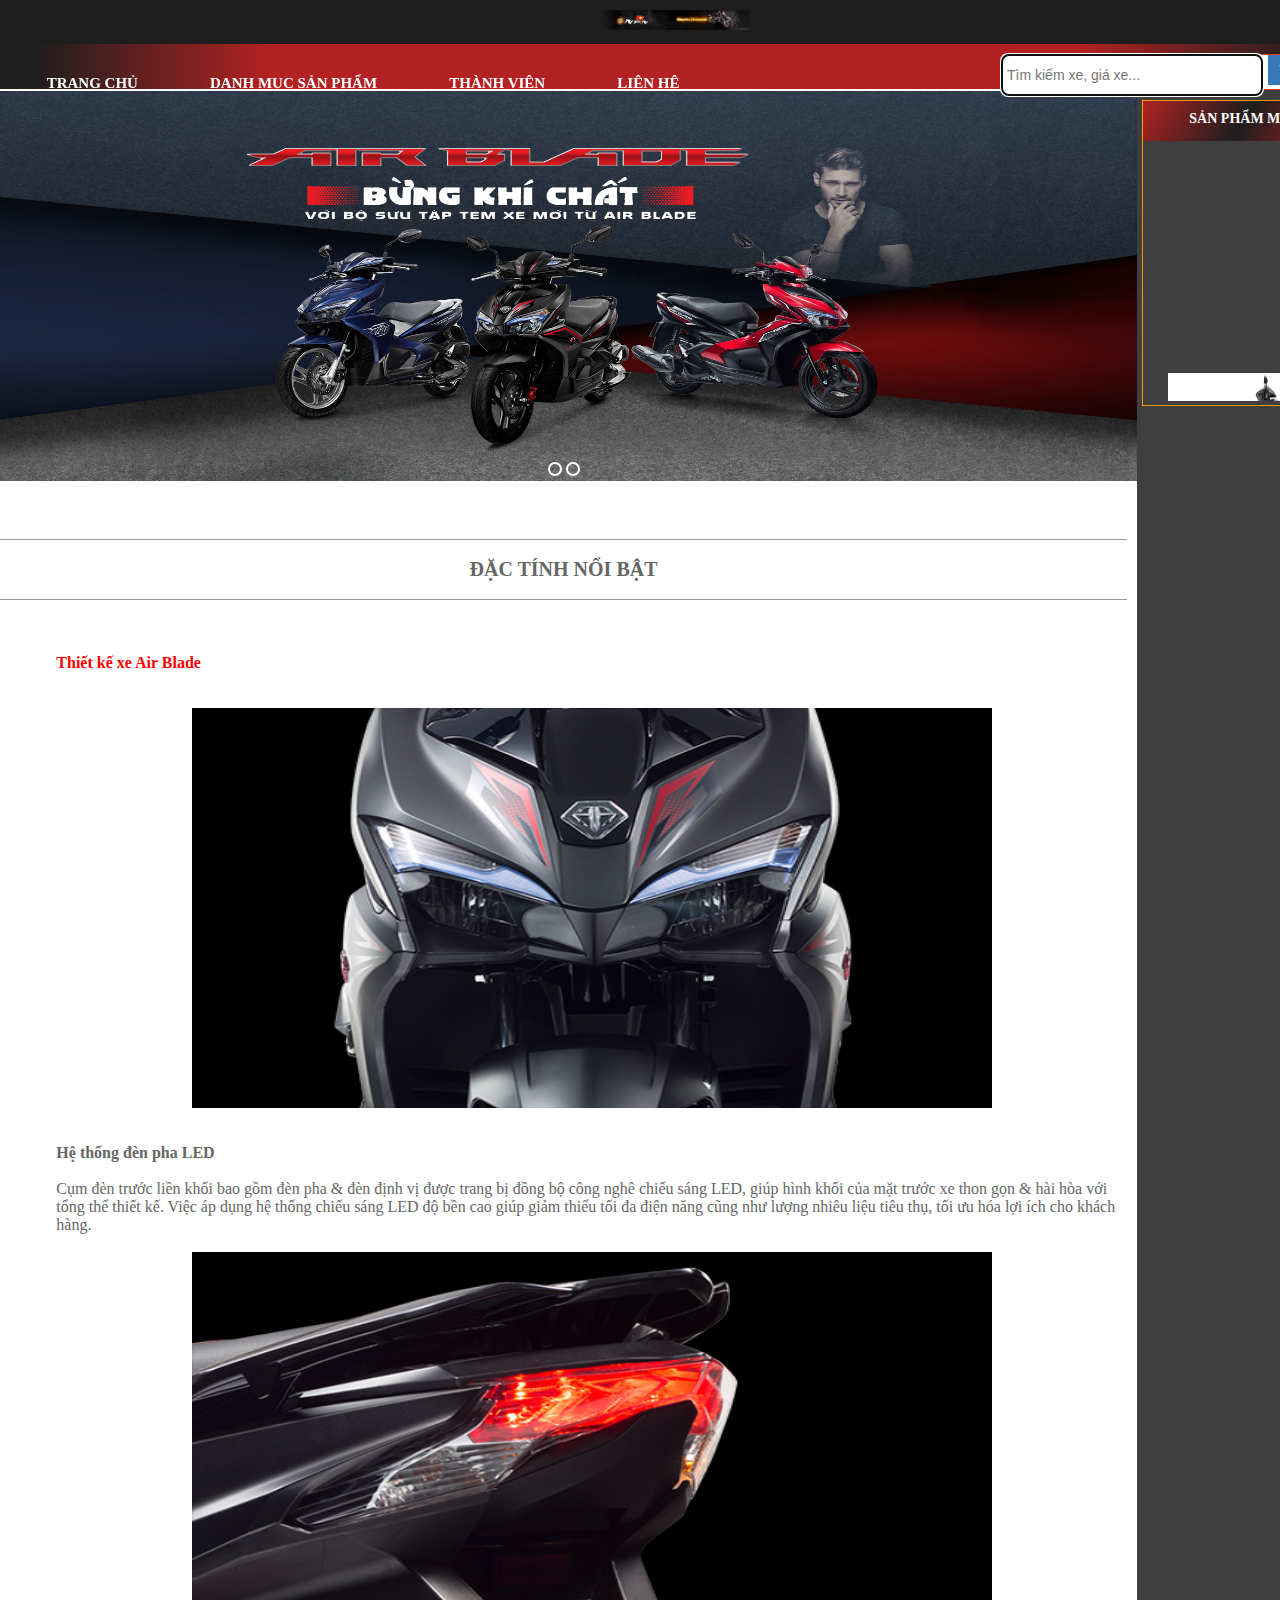
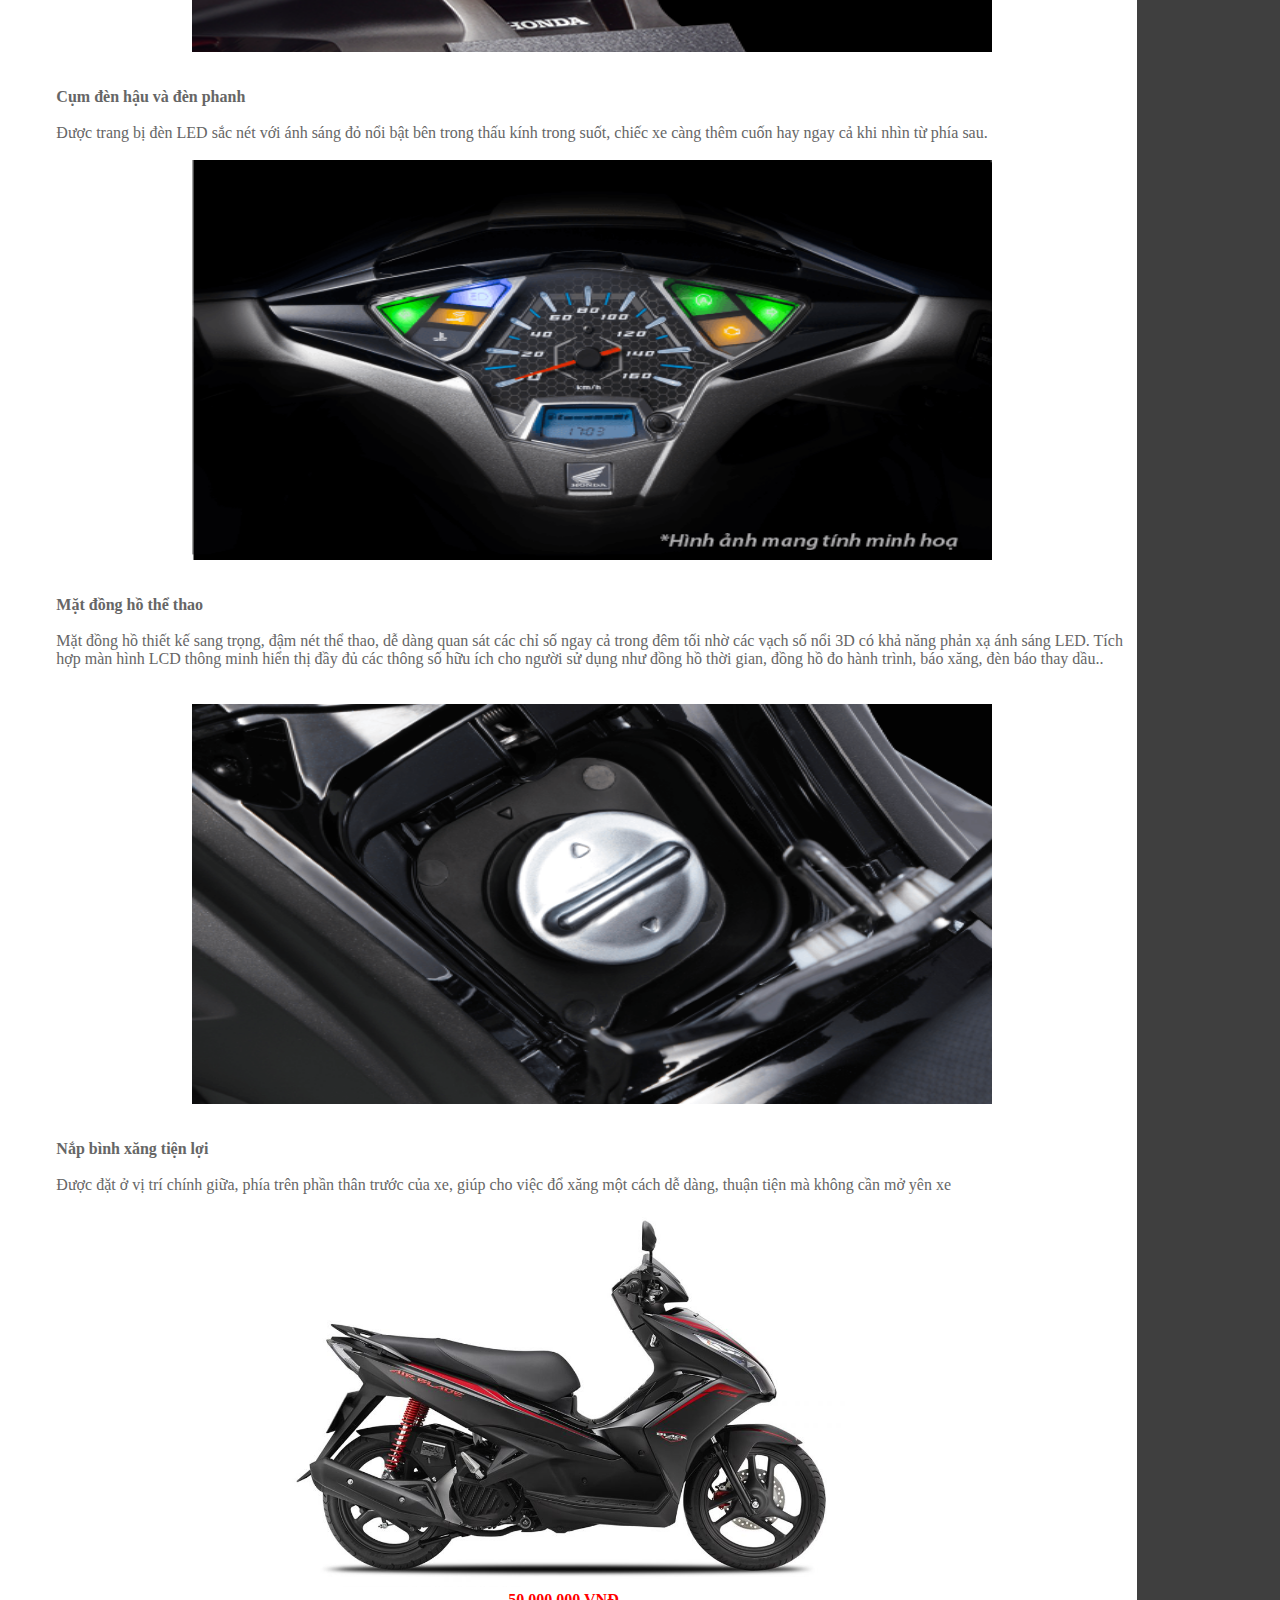
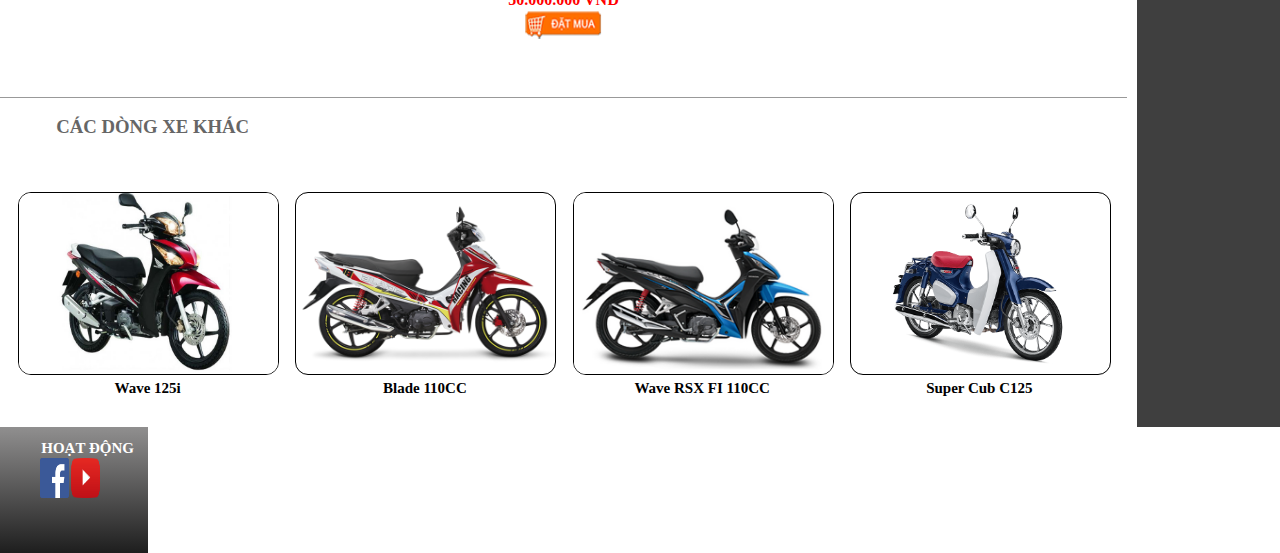
<file: web/AIR.html>
<!doctype html>
<html><!-- InstanceBegin template="/Templates/template.dwt" codeOutsideHTMLIsLocked="false" -->
<head>
    <meta charset="utf-8">
    <!-- InstanceBeginEditable name="doctitle" -->
    <title>Thế giới xe</title>
    <link rel="stylesheet" type="text/css" href="css/cssweb.css">
    <link rel="stylesheet" type="text/css" href="css/CUB.css">
    <script src="java/chitiet.js"></script>
    <!-- InstanceEndEditable -->
    <!-- InstanceBeginEditable name="head" -->
    <!-- InstanceEndEditable -->
</head>
	
<body>
    <header>
       <img src="Images/logo.png">
    </header>
    <div class="trai">
    </div>
    <nav>
    	<div id="menu">
                	<ul>
                        <li><a href="index.html" target="_self">TRANG CHỦ</a></li>
                        <li>
                        	<a href="#" target="_self">DANH MỤC SẢN PHẨM</a>
                            <ul>
                            	<li>
                                	<img class="bieutuong" src="Images/honda-icb.png"><a href="honda.html"> XE HONDA</a>
                                    <ul>
                                    	<li><a href="honda-so.html">XE SỐ</a></li>
                                        <li><a href="honda-tayga.html">XE TAY GA</a></li>
                                        <li><a href="honda-taycon.html">XE CÔN TAY</a></li>
                                        <li><a href="honda-moto.html">XE MÔ TÔ</a></li>
                                    </ul>
                                </li>
                                <li>
                                	<img class="bieutuong" src="Images/yamaha-icb.png"><a href="yamaha.html"> XE YAMAHA</a>
                                    <ul>
                                    	<li><a href="yamaha-so.html">XE SỐ</a></li>
                                        <li><a href="yamaha-tayga.html">XE TAY GA</a></li>
                                        <li><a href="yamaha-moto.html">XE MÔ TÔ</a></li>
                                    </ul>
                                </li>
                                <li>
                                	<img class="bieutuong" src="Images/suzuki-icb.png"><a href="suzuki.html"> XE SUZUKI</a>
                                    <ul>
                                    	<li><a href="suzuki-so.html">XE SỐ</a></li>
                                        <li><a href="suzuki-tayga.html">XE TAY GA</a></li>
                                        <li><a href="suzuki-contay.html">XE CÔN TAY</a></li>
                                    </ul>
                                </li>
                                <li>
                                	<img class="bieutuong" src="Images/sym-icb.png"><a href="sym.html"> XE SYM</a>
                                    <ul>
                                    	<li><a href="sym-so.html">XE SỐ</a></li>
                                        <li><a href="sym-tayga.html">XE TAY GA</a></li>
                                    </ul>
                                </li>
                                <li>
                                	<img class="bieutuong" src="Images/piaggio-icb.png"><a href="piaggio.html"> XE PIAGGIO</a>
                                </li>
                            </ul>
                        </li>
                        <li>
                        	<a href="#" target="_self">THÀNH VIÊN</a>
                            <ul>
                            	<li><a href="Dangky.html" target="_self">Đăng ký thành viên</a></li>
                                <li><a href="dangnhap.html" target="_self">Đăng nhập</a></li>
                            </ul>
                        </li>
                        <li><a href="Lienhe2.html" target="_self">LIÊN HỆ</a></li>
                    <ul>
                </div>
                <div id="phai">
                </div>
				<div class="tim">
                        <form>
                            <input type="text" autofocus placeholder="Tìm kiếm xe, giá xe..." >
                            <input type="submit" value="Tìm kiếm">
                        </form>
               </div>
    </nav>
    
    <article>
        	<section>
				<!-- InstanceBeginEditable name="noidung" -->
                     <div class="wraper">
                            <div class="slide">
                                <div class="slide_1 ra">
                                   <img src="Images/a.jpg" alt="" width="1100" height="200 ">
                                 </div>
                                 <div class="slide_2">
                                 <img src="Images/a1.jpg"  alt=""  width="1100" height="200 ">
                                </div>
        
                            </div>
                            <div class="nut">
                                <ul>
                                    <li></li>
                                    <li></li>
                                </ul>
                            </div>
                    </div>
                        <br><br><br>
                         <div id="kc" align="center">
                        	<hr size=3 with=20% color="#999999"><br>
                            <a href="#">ĐẶC TÍNH NỔI BẬT</a><br><br>
                            <hr size=3 with=20% color="#999999"><br>
                            <br><br>
                          </div>
                          <div class="font" align="left">
                          	<div class="do">
                          		<h4>Thiết kế xe Air Blade</h4>
                            </div><br><br>
                            <div class="xam">

                                 <img src="Images/a2.png" class="cangiua"><br><br>
                                 <p><b>Hệ thống đèn pha LED</b></p><br>Cụm đèn trước liền khối bao gồm đèn pha & đèn định vị được trang bị đồng bộ công nghê chiếu sáng LED, giúp hình khối của mặt trước xe thon gọn & hài hòa với tổng thể thiết kế. Việc áp dụng hệ thống chiếu sáng LED độ bền cao giúp giảm thiểu tối đa điện năng cũng như lượng nhiêu liệu tiêu thụ, tối ưu hóa lợi ích cho khách hàng.<br><br>
                                 <img src="Images/a3.png" class="cangiua"><br><br>
                                <p><b>Cụm đèn hậu và đèn phanh</b></p><br>Được trang bị đèn LED sắc nét với ánh sáng đỏ nổi bật bên trong thấu kính trong suốt, chiếc xe càng thêm cuốn hay ngay cả khi nhìn từ phía sau.<br><br>
                                 <img src="Images/a4.png" class="cangiua"><br><br>
                                <p><b>Mặt đồng hồ thể thao</b></p><br>Mặt đồng hồ thiết kế sang trọng, đậm nét thể thao, dễ dàng quan sát các chỉ số ngay cả trong đêm tối nhờ các vạch số nổi 3D có khả năng phản xạ ánh sáng LED. Tích hợp màn hình LCD thông minh hiển thị đầy đủ các thông số hữu ích cho người sử dụng như đồng hồ thời gian, đồng hồ đo hành trình, báo xăng, đèn báo thay dầu..<br><br>
                                 
                            </div><br>
                           
                            <div class="xam">

                                 <img src="Images/a5.png" class="cangiua"><br><br>
                                 <p><b>Nắp bình xăng tiện lợi</b></p><br>Được đặt ở vị trí chính giữa, phía trên phần thân trước của xe, giúp cho việc đổ xăng một cách dễ dàng, thuận tiện mà không cần mở yên xe
                            </div><br>
                            
                            
                            <div class="hinh" align="center">
                                <img  class="hinhxe"src="Images/XE/Honda/danh-gia-honda-air-blade-2015-gia-xe-va-chi-tiet-hinh-anh-457-1420225983-54a6edbf31871.jpg">
                                <p><span class="gia">50.000.000 VNĐ</span></p>
                                <a class="chonmua" href="#"><img class="nutchonmua" src="Images/Chonmua.png"></a>
                   		    </div>
                            <br><br><br>
                          <hr size=3 with=20% color="#999999"><br>
                          <div class="dx" align="left">
                        	
                            <h3>CÁC DÒNG XE KHÁC</h3>
                            <br><br>
                          </div>
                          <div id="xe">
                   		
                            <div>
                                    
                                    <a href="WAVE.html"><img class="hinhxe" src="Images/XE/Honda/chi-tiet-xe-may-honda-wave-125i-2017-gia-32-trieu.jpg"></a>
                                    <p class="tenxe"><a href="WAVE.html">Wave 125i </a></p>   
                            </div>
                            <div>
                                    
                                    <a href="BLADE.html"><img class="hinhxe" src="Images/XE/Honda/Blade110cc.png"></a>
                                    <p class="tenxe"><a href="BLADE.html">Blade 110CC </a></p>
                            </div>
                            <div>
                                    
                                    <a href="WAVE.html"><img class="hinhxe" src="Images/XE/Honda/Wave_RSX_fi110cc.png"></a>
                                    <p class="tenxe"><a href="WAVE.html"> Wave RSX FI 110CC </a></p>    
                            </div>
                            <div>
                                    
                                    <a href="SUPERCUB.html"><img class="hinhxe" src="Images/XE/Honda/super cub c125.png"></a>
                                    <p class="tenxe"><a href="SUPERCUB.html"> Super Cub C125</a></p>
                      	   </div>
                    </div>
                <!-- InstanceEndEditable -->
            </section>
            	<aside id="right">
				<!-- InstanceBeginEditable name="samphammoi" -->
                
                    <div>
                            <p>SẢN PHẨM MỚI</p>
                            <marquee onMouseOut="start()" onMouseOver="stop()" scrollamount="4" scrolldelay="100" direction="up">
                                <div>
                                    <img src="Images/XE/Honda/danh-gia-honda-air-blade-2015-gia-xe-va-chi-tiet-hinh-anh-457-1420225983-54a6edbf31871.jpg">
                                    <p><a href="#">Honda Air Blade 2015 </a></p>
                                    <p class="maugia">40.990.000 VND</p>
                                </div>
                                <div id="viencham">
                                    <img src="Images/XE/Honda/danh-gia-xe-future-2016-honda-hinh-anh-gia-ban-moi-nhat-1.jpg" >
                                    <p><a href="Future.html">Honda Future 125 FI</a></p>
                                    <p class="maugia">30.990.000 VND</p>
                                </div>
                                <div>
                                    <img src="Images/XE/Honda/vision-1443.jpg">
                                    <p><a href="#">VISION 2014 </a></p>
                                    <p class="maugia">29.990.000 VND</p>
                                </div>
                                 <div>
                                    <img src="Images/XE/Honda/Đánh-giá-xe-Honda-Blade-110-2016-hình-ảnh-giá-bán-thị-trường-7.jpg">
                                    <p><a href="BLADE.html">Honda Blade</a></p>
                                    <p class="maugia">20.600.000 VND</p>
                                </div>
                                <div>
                                    <img src="Images/XE/Honda/4514790_Xe_Tinhte_SH_2.jpg">
                                    <p><a href="SH.html">SH 150cc </a></p>
                                    <p class="maugia">79.990.000 VND</p>
                                </div
                            ></marquee>
              </div>
				<!-- InstanceEndEditable -->
            	
            	
                    
      </aside>
    </article>
    <footer>
    		<p>HOẠT ĐỘNG</p>
            <a href="https://www.facebook.com/profile.php?id=100008119811438"><img class="img" src="Images/facebook.png"></a>
            <a href="https://www.youtube.com/channel/UCP-v-aRbWhEjOKWXxTo7wJw?view_as=subscriber"><img class="img" src="Images/youtube.png"></a>
    </footer>
</body>
<!-- InstanceEnd --></html>
</file>
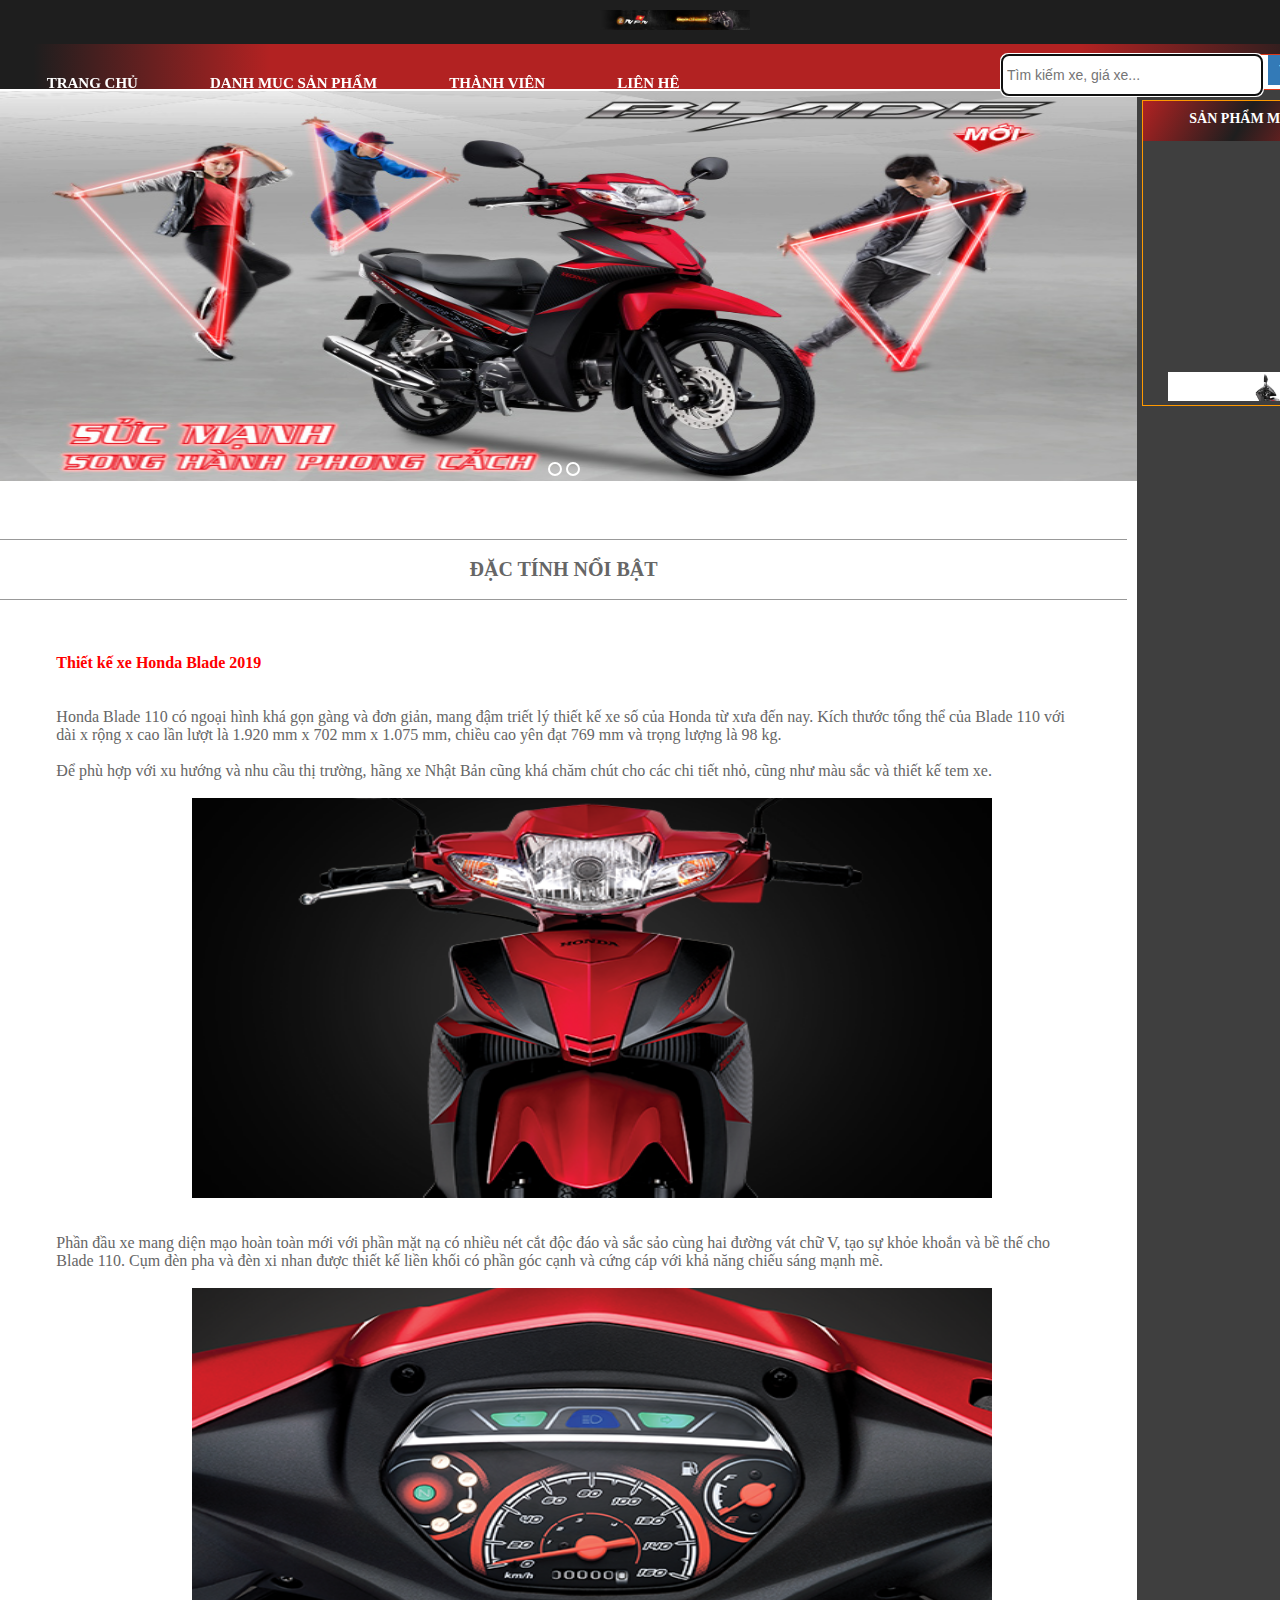
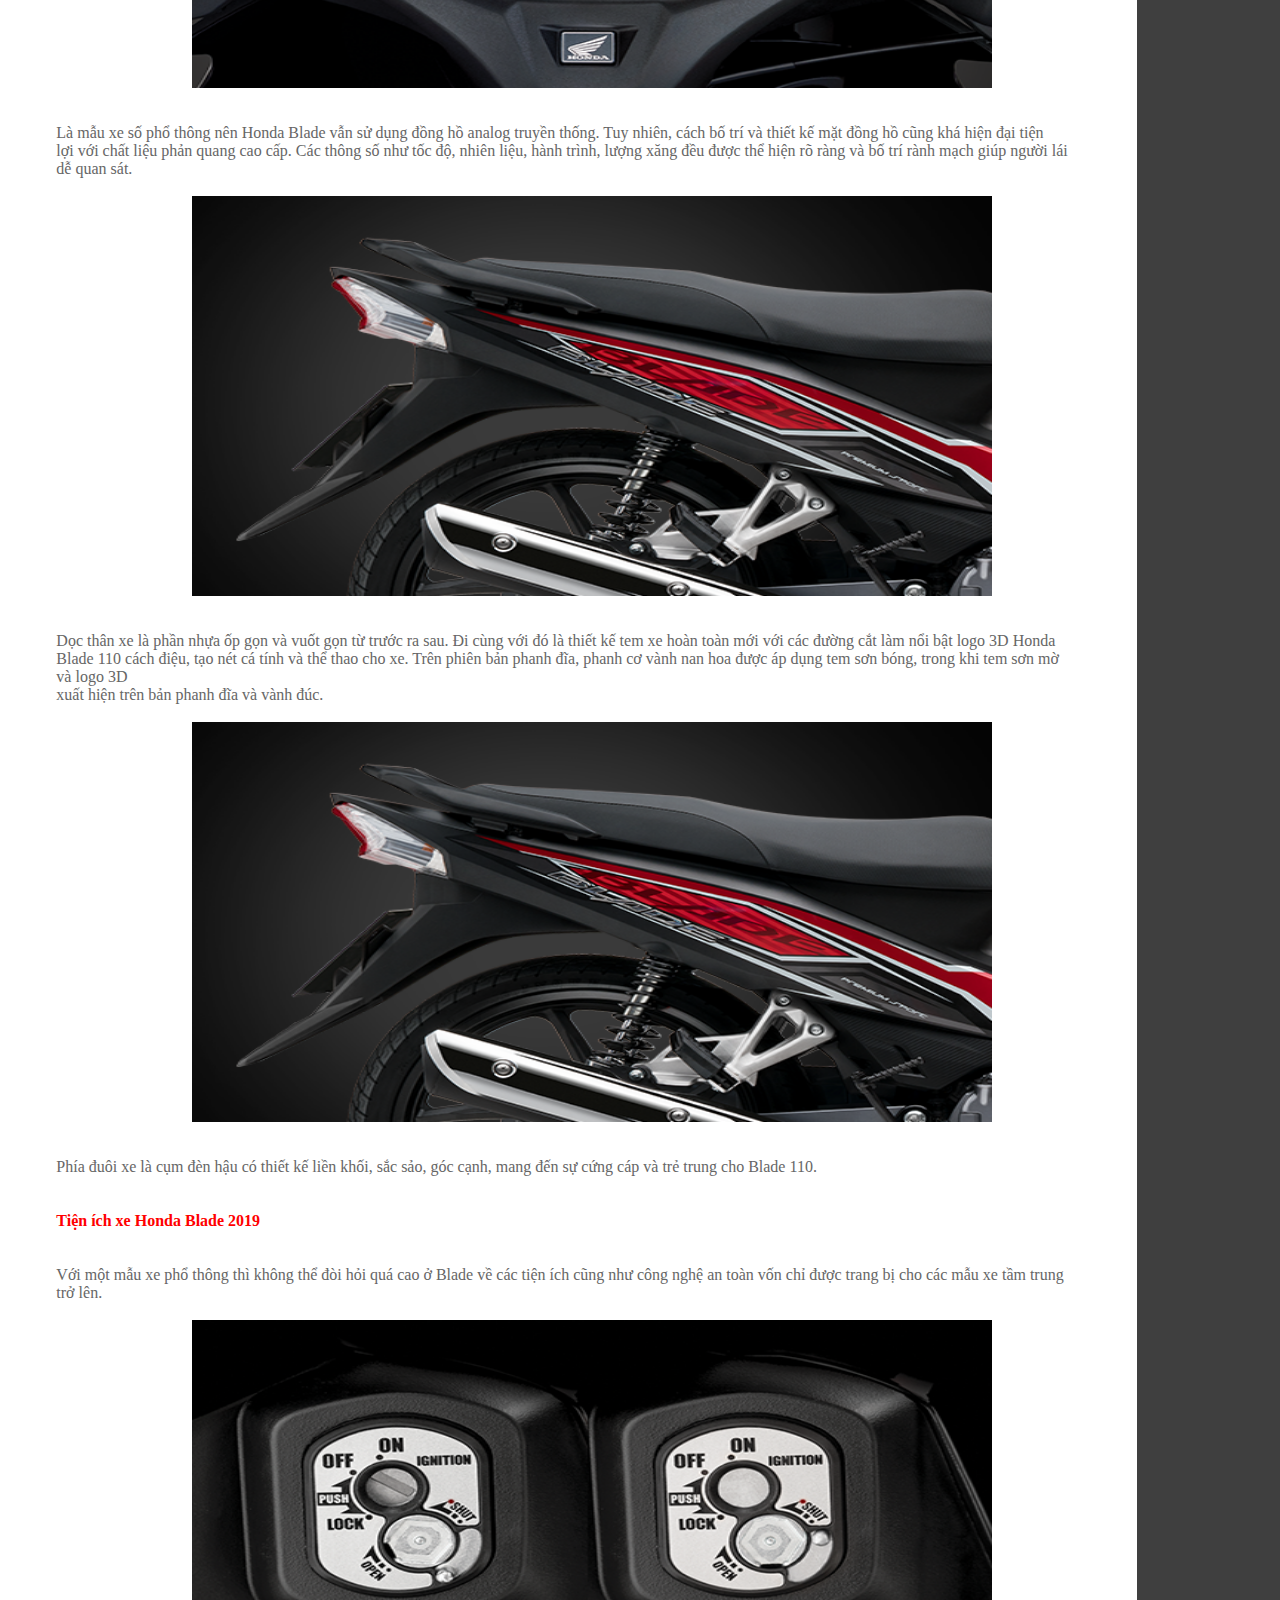
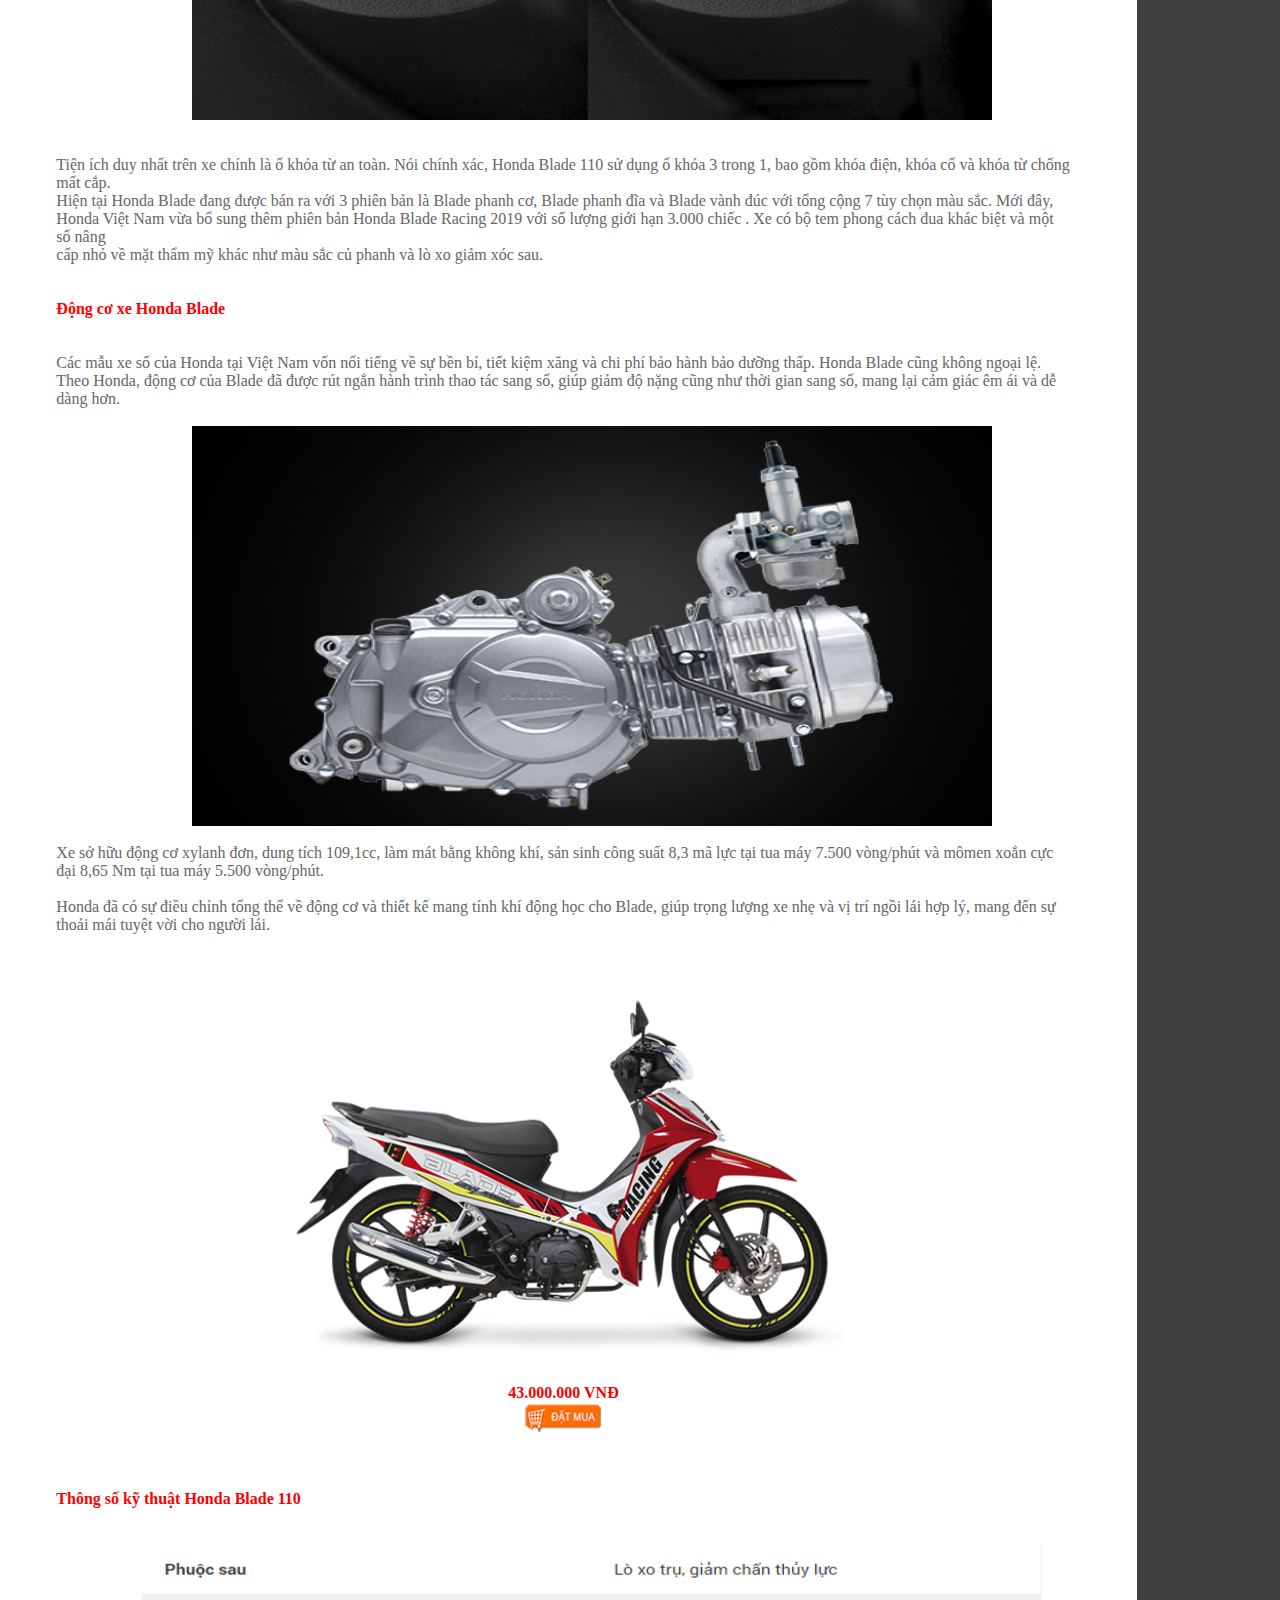
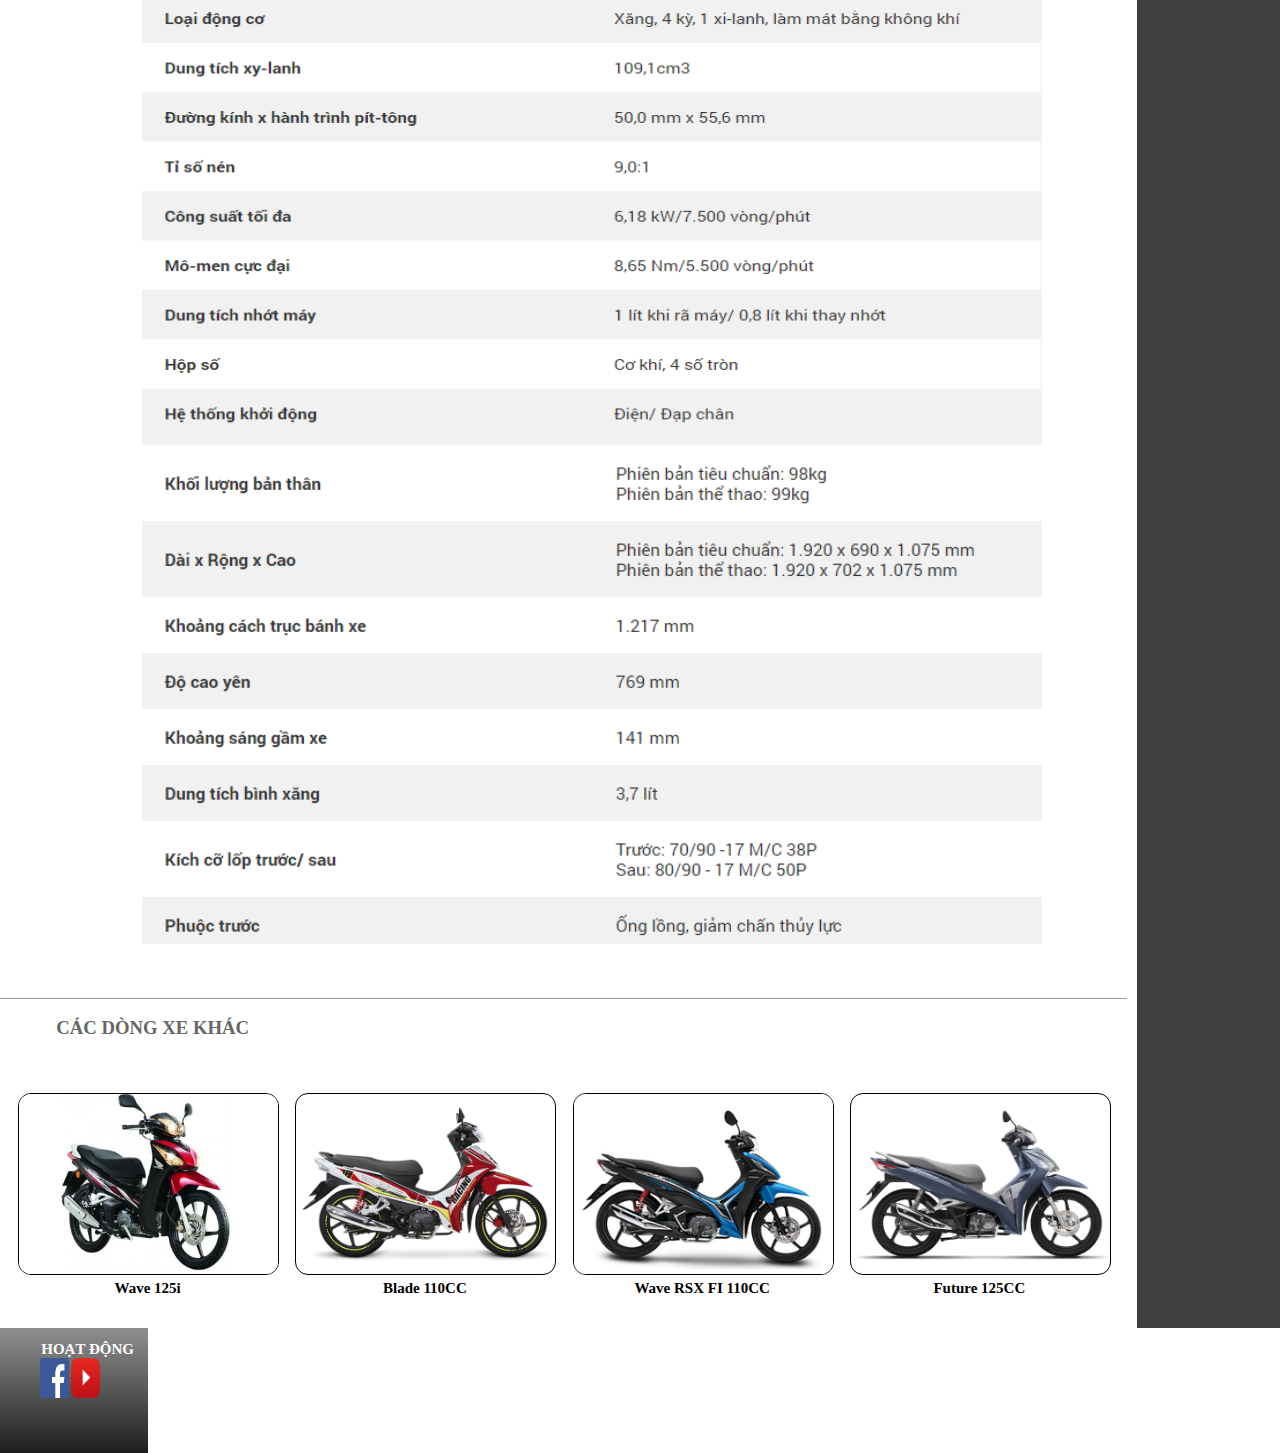
<file: web/BLADE.html>
<!doctype html>
<html><!-- InstanceBegin template="/Templates/template.dwt" codeOutsideHTMLIsLocked="false" -->
<head>
    <meta charset="utf-8">
    <!-- InstanceBeginEditable name="doctitle" -->
    <title>Thế giới xe</title>
    <link rel="stylesheet" type="text/css" href="css/cssweb.css">
    <link rel="stylesheet" type="text/css" href="css/CUB.css">
    <script src="java/chitiet.js"></script>
    <!-- InstanceEndEditable -->
    <!-- InstanceBeginEditable name="head" -->
    <!-- InstanceEndEditable -->
</head>
	
<body>
    <header>
       <img src="Images/logo.png">
    </header>
    <div class="trai">
    </div>
    <nav>
    	<div id="menu">
                	<ul>
                        <li><a href="index.html" target="_self">TRANG CHỦ</a></li>
                        <li>
                        	<a href="#" target="_self">DANH MỤC SẢN PHẨM</a>
                            <ul>
                            	<li>
                                	<img class="bieutuong" src="Images/honda-icb.png"><a href="honda.html"> XE HONDA</a>
                                    <ul>
                                    	<li><a href="honda-so.html">XE SỐ</a></li>
                                        <li><a href="honda-tayga.html">XE TAY GA</a></li>
                                        <li><a href="honda-taycon.html">XE CÔN TAY</a></li>
                                        <li><a href="honda-moto.html">XE MÔ TÔ</a></li>
                                    </ul>
                                </li>
                                <li>
                                	<img class="bieutuong" src="Images/yamaha-icb.png"><a href="yamaha.html"> XE YAMAHA</a>
                                    <ul>
                                    	<li><a href="yamaha-so.html">XE SỐ</a></li>
                                        <li><a href="yamaha-tayga.html">XE TAY GA</a></li>
                                        <li><a href="yamaha-moto.html">XE MÔ TÔ</a></li>
                                    </ul>
                                </li>
                                <li>
                                	<img class="bieutuong" src="Images/suzuki-icb.png"><a href="suzuki.html"> XE SUZUKI</a>
                                    <ul>
                                    	<li><a href="suzuki-so.html">XE SỐ</a></li>
                                        <li><a href="suzuki-tayga.html">XE TAY GA</a></li>
                                        <li><a href="suzuki-contay.html">XE CÔN TAY</a></li>
                                    </ul>
                                </li>
                                <li>
                                	<img class="bieutuong" src="Images/sym-icb.png"><a href="sym.html"> XE SYM</a>
                                    <ul>
                                    	<li><a href="sym-so.html">XE SỐ</a></li>
                                        <li><a href="sym-tayga.html">XE TAY GA</a></li>
                                    </ul>
                                </li>
                                <li>
                                	<img class="bieutuong" src="Images/piaggio-icb.png"><a href="piaggio.html"> XE PIAGGIO</a>
                                </li>
                            </ul>
                        </li>
                        <li>
                        	<a href="#" target="_self">THÀNH VIÊN</a>
                            <ul>
                            	<li><a href="Dangky.html" target="_self">Đăng ký thành viên</a></li>
                                <li><a href="dangnhap.html" target="_self">Đăng nhập</a></li>
                            </ul>
                        </li>
                        <li><a href="Lienhe2.html" target="_self">LIÊN HỆ</a></li>
                    <ul>
                </div>
                <div id="phai">
                </div>
				<div class="tim">
                        <form>
                            <input type="text" autofocus placeholder="Tìm kiếm xe, giá xe..." >
                            <input type="submit" value="Tìm kiếm">
                        </form>
               </div>
    </nav>
    
    <article>
        	<section>
				<!-- InstanceBeginEditable name="noidung" -->
                     <div class="wraper">
                            <div class="slide">
                                <div class="slide_1 ra">
                                   <img src="Images/blade-t-6b78.jpg" alt="" width="1100" height="200 ">
                                 </div>
                                 <div class="slide_2">
                                 <img src="Images/Honda-Blade-110-2019-phiên-bản-mới-MotoSaigon.vn-4.jpg"  alt=""  width="1100" height="200 ">
                                </div>
        
                            </div>
                            <div class="nut">
                                <ul>
                                    <li></li>
                                    <li></li>
                                </ul>
                            </div>
                    </div>
                        <br><br><br>
                         <div id="kc" align="center">
                        	<hr size=3 with=20% color="#999999"><br>
                            <a href="#">ĐẶC TÍNH NỔI BẬT</a><br><br>
                            <hr size=3 with=20% color="#999999"><br>
                            <br><br>
                          </div>
                          <div class="font" align="left">
                          	<div class="do">
                          		<h4>Thiết kế xe Honda Blade 2019</h4>
                            </div><br><br>
                            <div class="xam">
                           		 Honda Blade 110 có ngoại hình khá gọn gàng và đơn giản, mang đậm triết lý thiết kế xe số của Honda từ xưa đến nay. Kích thước tổng thể của Blade 110 với<br> dài x rộng x cao lần lượt là 1.920 mm x 702 mm x 1.075 mm, chiều cao yên đạt 769 mm và trọng lượng là 98 kg.<br><br>Để phù hợp với xu hướng và nhu cầu thị trường, hãng xe Nhật Bản cũng khá chăm chút cho các chi tiết nhỏ, cũng như màu sắc và thiết kế tem xe.<br><br>
                                 <img src="Images/dau.png" class="cangiua"><br><br>
                                 Phần đầu xe mang diện mạo hoàn toàn mới với phần mặt nạ có nhiều nét cắt độc đáo và sắc sảo cùng hai đường vát chữ V, tạo sự khỏe khoắn và bề thế cho<br> Blade 110. Cụm đèn pha và đèn xi nhan được thiết kế liền khối có phần góc cạnh và cứng cáp với khả năng chiếu sáng mạnh mẽ.<br><br>
                                 <img src="Images/mat.png" class="cangiua"><br><br>
                                 Là mẫu xe số phổ thông nên Honda Blade vẫn sử dụng đồng hồ analog truyền thống. Tuy nhiên, cách bố trí và thiết kế mặt đồng hồ cũng khá hiện đại tiện<br> lợi với chất liệu phản quang cao cấp. Các thông số như tốc độ, nhiên liệu, hành trình, lượng xăng đều được thể hiện rõ ràng và bố trí rành mạch giúp người lái<br> dễ quan sát.<br><br>
                                 <img src="Images/than.png" class="cangiua"><br><br>
                                 Dọc thân xe là phần nhựa ốp gọn và vuốt gọn từ trước ra sau. Đi cùng với đó là thiết kế tem xe hoàn toàn mới với các đường cắt làm nổi bật logo 3D Honda<br> Blade 110 cách điệu, tạo nét cá tính và thể thao cho xe. Trên phiên bản phanh đĩa, phanh cơ vành nan hoa được áp dụng tem sơn bóng, trong khi tem sơn mờ<br> và logo 3D<br> xuất hiện trên bản phanh đĩa và vành đúc.<br><br>
                                 <img src="Images/than.png" class="cangiua"><br><br>
                                 Phía đuôi xe là cụm đèn hậu có thiết kế liền khối, sắc sảo, góc cạnh, mang đến sự cứng cáp và trẻ trung cho Blade 110.<br><br>
                            </div><br>
                            
                            <div class="do">
                          		<h4>Tiện ích xe Honda Blade 2019</h4>
                            </div><br><br>
                            <div class="xam">
                           		 Với một mẫu xe phổ thông thì không thể đòi hỏi quá cao ở Blade về các tiện ích cũng như công nghệ an toàn vốn chỉ được trang bị cho các mẫu xe tầm trung<br> trở lên.<br><br>
                                 <img src="Images/k.png" class="cangiua"><br><br>
                                 Tiện ích duy nhất trên xe chính là ổ khóa từ an toàn. Nói chính xác, Honda Blade 110 sử dụng ổ khóa 3 trong 1, bao gồm khóa điện, khóa cổ và khóa từ chống <br>mất cắp.<br>Hiện tại Honda Blade đang được bán ra với 3 phiên bản là Blade phanh cơ, Blade phanh đĩa và Blade vành đúc với tổng cộng 7 tùy chọn màu sắc. Mới đây, <br>Honda Việt Nam vừa bổ sung thêm phiên bản Honda Blade Racing 2019 với số lượng giới hạn 3.000 chiếc . Xe có bộ tem phong cách đua khác biệt và một<br> số nâng<br> cấp nhỏ về mặt thẩm mỹ khác như màu sắc củ phanh và lò xo giảm xóc sau.
                            </div><br>
                            
                            <br>
                             <div class="do">
                          		<h4>Động cơ xe Honda Blade</h4>
                            </div><br><br>
                            <div class="xam">
                           		 Các mẫu xe số của Honda tại Việt Nam vốn nổi tiếng về sự bền bỉ, tiết kiệm xăng và chi phí bảo hành bảo dưỡng thấp. Honda Blade cũng không ngoại lệ.<br> Theo Honda, động cơ của Blade đã được rút ngắn hành trình thao tác sang số, giúp giảm độ nặng cũng như thời gian sang số, mang lại cảm giác êm ái và dễ <br>dàng hơn.<br><br>
                                 <img src="Images/d.png" class="cangiua"><br>
                                 Xe sở hữu động cơ xylanh đơn, dung tích 109,1cc, làm mát bằng không khí, sản sinh công suất 8,3 mã lực tại tua máy 7.500 vòng/phút và mômen xoắn cực<br> đại 8,65 Nm tại tua máy 5.500 vòng/phút.<br><br>Honda đã có sự điều chỉnh tổng thể về động cơ và thiết kế mang tính khí động học cho Blade, giúp trọng lượng xe nhẹ và vị trí ngồi lái hợp lý, mang đến sự <br>thoải mái tuyệt vời cho người lái.
                            </div><br><br>
                            <div class="hinh" align="center">
                                <img class="hinhxe" src="Images/XE/Honda/Blade110cc.png">
                                <p><span class="gia">43.000.000 VNĐ</span></p>
                                <a class="chonmua" href="#"><img class="nutchonmua" src="Images/Chonmua.png"></a>
                   		    </div>
                            <br><br><br>
                            
                             <div class="do">
                          		<h4>Thông số kỹ thuật Honda Blade 110</h4><br><br>
                                <a href="Images/ts.png"><img src="Images/ts.png"></a>
                            	<a href="Images/ts2.png"><img src="Images/ts2.png"></a>
                            </div>
                        

                         
                            
                            
                          <br><br><br>
                          <hr size=3 with=20% color="#999999"><br>
                          <div class="dx" align="left">
                        	
                            <h3>CÁC DÒNG XE KHÁC</h3>
                            <br><br>
                          </div>
                          <div id="xe">
                   		
                            <div>
                                    
                                    <a href="#"><img class="hinhxe" src="Images/XE/Honda/chi-tiet-xe-may-honda-wave-125i-2017-gia-32-trieu.jpg"></a>
                                    <p class="tenxe"><a href="#">Wave 125i </a></p>   
                            </div>
                            <div>
                                    
                                    <a href="#"><img class="hinhxe" src="Images/XE/Honda/Blade110cc.png"></a>
                                    <p class="tenxe"><a href="#">Blade 110CC </a></p>
                            </div>
                            <div>
                                    
                                    <a href="#"><img class="hinhxe" src="Images/XE/Honda/Wave_RSX_fi110cc.png"></a>
                                    <p class="tenxe"><a href="#"> Wave RSX FI 110CC </a></p>    
                            </div>
                            <div>
                                    
                                    <a href="#"><img class="hinhxe" src="Images/XE/Honda/Future_125cc.png"></a>
                                    <p class="tenxe"><a href="#"> Future 125CC </a></p>    
                            </div>
                    </div>
                <!-- InstanceEndEditable -->
            </section>
            	<aside id="right">
				<!-- InstanceBeginEditable name="samphammoi" -->
                
                    <div>
                            <p>SẢN PHẨM MỚI</p>
                            <marquee onMouseOut="start()" onMouseOver="stop()" scrollamount="4" scrolldelay="100" direction="up">
                                <div>
                                    <img src="Images/XE/Honda/danh-gia-honda-air-blade-2015-gia-xe-va-chi-tiet-hinh-anh-457-1420225983-54a6edbf31871.jpg">
                                    <p><a href="#">Honda Air Blade 2015 </a></p>
                                    <p class="maugia">40.990.000 VND</p>
                                </div>
                                <div id="viencham">
                                    <img src="Images/XE/Honda/danh-gia-xe-future-2016-honda-hinh-anh-gia-ban-moi-nhat-1.jpg" >
                                    <p><a href="#">Honda Future 125 FI</a></p>
                                    <p class="maugia">30.990.000 VND</p>
                                </div>
                                <div>
                                    <img src="Images/XE/Honda/vision-1443.jpg">
                                    <p><a href="#">VISION 2014 </a></p>
                                    <p class="maugia">29.990.000 VND</p>
                                </div>
                                 <div>
                                    <img src="Images/XE/Honda/Đánh-giá-xe-Honda-Blade-110-2016-hình-ảnh-giá-bán-thị-trường-7.jpg">
                                    <p><a href="#">Honda Blade</a></p>
                                    <p class="maugia">20.600.000 VND</p>
                                </div>
                                <div>
                                    <img src="Images/XE/Honda/4514790_Xe_Tinhte_SH_2.jpg">
                                    <p><a href="#">SH 150cc </a></p>
                                    <p class="maugia">79.990.000 VND</p>
                                </div
                            ></marquee>
              </div>
				<!-- InstanceEndEditable -->
            	
            	
                    
      </aside>
    </article>
    <footer>
    		<p>HOẠT ĐỘNG</p>
            <a href="https://www.facebook.com/profile.php?id=100008119811438"><img class="img" src="Images/facebook.png"></a>
            <a href="https://www.youtube.com/channel/UCP-v-aRbWhEjOKWXxTo7wJw?view_as=subscriber"><img class="img" src="Images/youtube.png"></a>
    </footer>
</body>
<!-- InstanceEnd --></html>
</file>
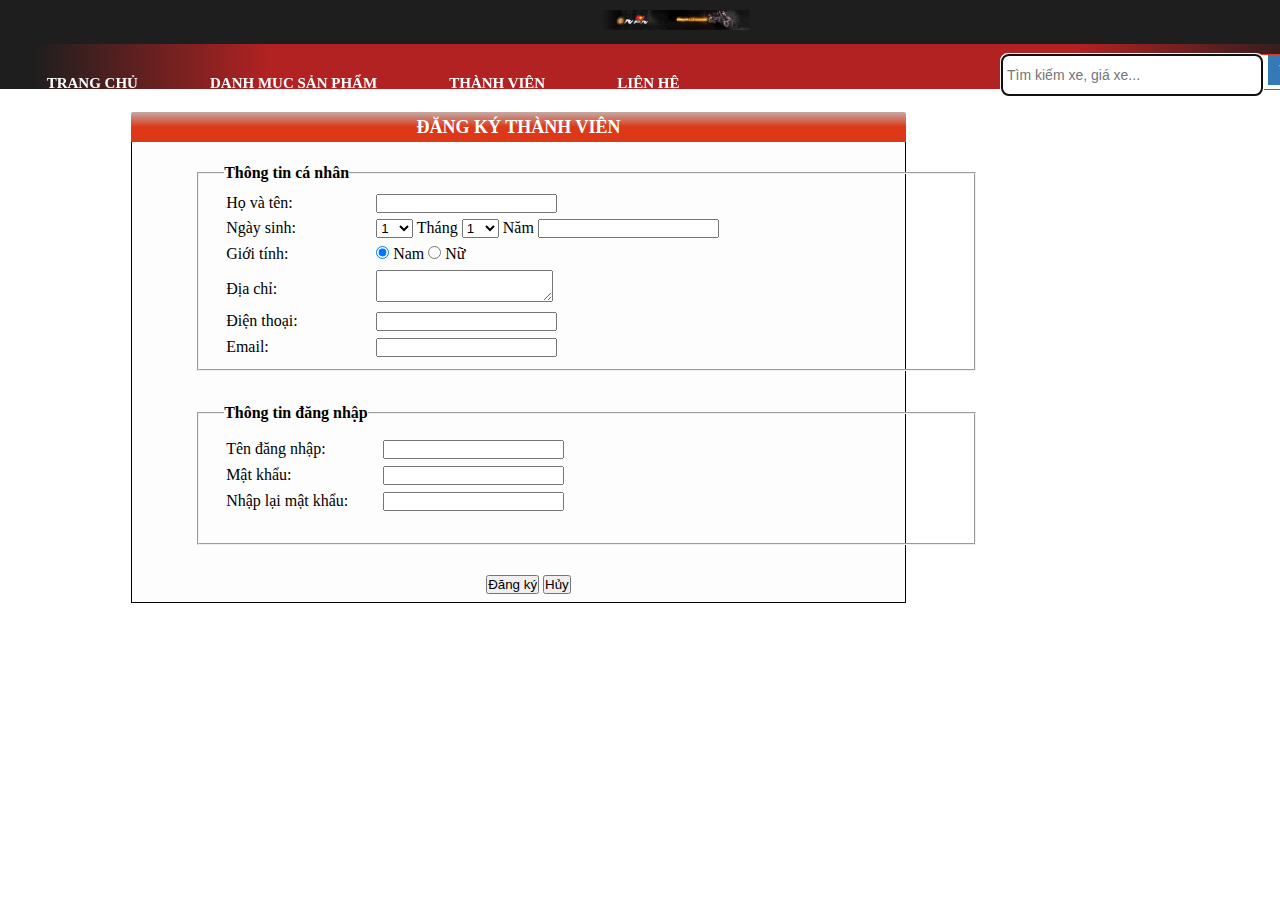
<file: web/Dangky.html>
<!doctype html>
<html>
<head>
    <meta charset="utf-8">
    <title>Thế giới xe</title>
    <link rel="stylesheet" type="text/css" href="css/cssweb.css">
    <link rel="stylesheet" type="text/css" href="css/dk.css">
        	<script language="javascript">
        	function kiemtrathongtin(){
				var hoten= document.getElementById("hoten");
				if(hoten.value==""){
					alert("Vui lòng nhập Họ tên.");
					hoten.focus();
					return false;
				}
				var nam=document.getElementById("nam");
				if(nam.value==""){
					alert("Hãy điền năm sinh.");
					nam.focus();
					return false;
				}
				if(isNaN(nam.value)==true){
					alert("Năm sinh phải là số.");
					nam.value= " ";
					nam.focus();
					return false;	
				}
				var email=window.document.dangky.txtemail;
				re=/\w+@\w+.\w+/;
				if (email.value==""){
					alert("Bạn chưa nhập email. ");
					email.focus();
					return false
				}
				else
					if(re.test (email.value)==false){
						alert("Email không đúng định dạng!");
						email.focus();
						return false
					}
					var tendangnhap= document.getElementById("tendangnhap");
					if(tendangnhap.value==""){
						alert("Vui lòng nhập Tên đăng nhập. ");
						tendangnhap.focus();
						return false;
					}
				var matkhau= document.getElementById("matkhau");
					if(matkhau.value==""){
						alert("Bạn chưa nhập Mật khẩu. ");
						matkhau.focus();
						return false;
					}
				var nhaplaimatkhau= document.getElementById("nhaplaimatkhau");
					if(nhaplaimatkhau.value==""){
						alert("Vui lòng nhập Lại mật khẩu. ");
						nhaplaimatkhau.focus();
						return false;
					}
					else
					if(nhaplaimatkhau.value!= matkhau.value){
						alert("Mật khẩu không khớp. ");
						nhaplaimatkhau.focus();
						return false;
					}
					
				alert("Đăng ký thành công! Xin chúc mừng. "); 
				return true;
			}

        </script>
</head>

<body>
	    <header>
       <img src="Images/logo.png">
    </header>
     <div class="trai">
    </div>
    <nav>
    	<div id="menu">
                	<ul>
                        <li><a href="index.html" target="_self">TRANG CHỦ</a></li>
                        <li>
                        	<a href="#" target="_self">DANH MỤC SẢN PHẨM</a>
                            <ul>
                            	<li>
                                	<img class="bieutuong" src="Images/honda-icb.png"><a href="honda.html"> XE HONDA</a>
                                    <ul>
                                    	<li><a href="honda-so.html">XE SỐ</a></li>
                                        <li><a href="honda-tayga.html">XE TAY GA</a></li>
                                        <li><a href="honda-taycon.html">XE CÔN TAY</a></li>
                                        <li><a href="honda-moto.html">XE MÔ TÔ</a></li>
                                    </ul>
                                </li>
                                <li>
                                	<img class="bieutuong" src="Images/yamaha-icb.png"><a href="yamaha.html"> XE YAMAHA</a>
                                    <ul>
                                    	<li><a href="yamaha-so.html">XE SỐ</a></li>
                                        <li><a href="yamaha-tayga.html">XE TAY GA</a></li>
                                        <li><a href="yamaha-moto.html">XE MÔ TÔ</a></li>
                                    </ul>
                                </li>
                                <li>
                                	<img class="bieutuong" src="Images/suzuki-icb.png"><a href="../suzuki.html"> XE SUZUKI</a>
                                    <ul>
                                    	<li><a href="suzuki-so.html">XE SỐ</a></li>
                                        <li><a href="suzuki-tayga.html">XE TAY GA</a></li>
                                        <li><a href="suzuki-contay.html">XE CÔN TAY</a></li>
                                    </ul>
                                </li>
                                <li>
                                	<img class="bieutuong" src="Images/sym-icb.png"><a href="sym.html"> XE SYM</a>
                                    <ul>
                                    	<li><a href="sym-so.html">XE SỐ</a></li>
                                        <li><a href="sym-tayga.html">XE TAY GA</a></li>
                                    </ul>
                                </li>
                                <li>
                                	<img class="bieutuong" src="Images/piaggio-icb.png"><a href="piaggio.html"> XE PIAGGIO</a>
                                     <ul>
                                        <li><a href="piaggio.html">XE TAY GA</a></li>
                                    </ul>
                                </li>
                            </ul>
                        </li>
                        <li>
                        	<a href="#" target="_self">THÀNH VIÊN</a>
                            <ul>
                            	<li><a href="Dangky.html" target="_self">Đăng ký thành viên</a></li>
                                <li><a href="dangnhap.html" target="_self">Đăng nhập</a></li>
                            </ul>
                        </li>
                        <li><a href="Lienhe2.html" target="_self">LIÊN HỆ</a></li>
                    <ul>
                </div>
                <div id="phai">
                </div>
				<div class="tim">
                        <form>
                            <input type="text" autofocus placeholder="Tìm kiếm xe, giá xe..." >
                            <input type="submit" value="Tìm kiếm">
                        </form>
               </div>
    </nav>
    
    <article>
        	<section>
            	 		<form action="#" method="post" name="dangky" onSubmit="kiemtrathongtin()">
                            <div id="dktv">
                                <p><font size="4">ĐĂNG KÝ THÀNH VIÊN</p></font>
                            </div>
                        	<div id="dangky">
                                <fieldset id="thongtincn">
                                    <legend><b>Thông tin cá nhân</b></legend>
                                    <table width="700" cellpadding="0" border="0" cellspacing="2" >
                                        <tr>
                                            <td width="148" height="24" >
                                                <p>Họ và tên:</p>
                                            </td>
                                            <td>
                                                <input id="hoten" type="text" name="txthoten">
                                            </td>
                                        </tr>
                                        <tr>
                                            <td>
                                                Ngày sinh:
                                            </td>
                                            <td>
                                                <select name="ngay">
                                                    <option value="1" selected>1</option>
                                                    <option value="2" >2</option>
                                                    <option value="3" >3</option>
                                                    <option value="4" >4</option>
                                                    <option value="5" >5</option>
                                                    <option value="6" >6</option>
                                                    <option value="7" >7</option>
                                                    <option value="8" >8</option>
                                                    <option value="9" >9</option>
                                                    <option value="10" >10</option>
                                                    <option value="11" >11</option>
                                                    <option value="12" >12</option>
                                                    <option value="13" >13</option>
                                                    <option value="14" >14</option>
                                                    <option value="15" >15</option>
                                                    <option value="16" >16</option>
                                                    <option value="17" >17</option>
                                                    <option value="18" >18</option>
                                                    <option value="19" >19</option>
                                                    <option value="20" >20</option>
                                                    <option value="21" >21</option>
                                                    <option value="22" >22</option>
                                                    <option value="23" >23</option>
                                                    <option value="24" >24</option>
                                                    <option value="25" >25</option>
                                                    <option value="26" >26</option>
                                                    <option value="27" >27</option>
                                                    <option value="28" >28</option>
                                                    <option value="29" >29</option>
                                                    <option value="30" >30</option>
                                                    <option value="31" >31</option>
                                                </select>
                                                Tháng 
                                                <select name="thang">
                                                    <option value="1" selected>1</option>
                                                    <option value="2" >2</option>
                                                    <option value="3" >3</option>
                                                    <option value="4" >4</option>
                                                    <option value="5" >5</option>
                                                    <option value="6" >6</option>
                                                    <option value="7" >7</option>
                                                    <option value="8" >8</option>
                                                    <option value="9" >9</option>
                                                    <option value="10" >10</option>
                                                    <option value="11" >11</option>
                                                    <option value="12" >12</option>
                                                 </select>
                                                Năm
                                                <input id="nam" width="70" type="text" name="txtnam">
                                            </td>
                                        </tr>
                                        <tr>
                                            <td height="27">
                                                <p>Giới tính:</p>
                                            </td>
                                            <td>
                                                <input type="radio" value="Nam" checked name="gioitinh">
                                                Nam
                                                <input type="radio" value="Nữ" name="gioitinh">
                                                Nữ
                                            </td>
                                        </tr>
                                        <tr>
                                            <td>
                                                Địa chỉ:
                                            </td>
                                            <td>
                                                <textarea></textarea>
                                            </td>
                                        </tr>
                                        <tr>
                                            <td height="23">
                                                <p>Điện thoại:</p>
                                            </td>
                                            <td>
                                                <input type="tel">
                                            </td>
                                        </tr>
                                        <tr>
                                            <td height="25">
                                                Email:
                                            </td>
                                            <td>
                                                <input id="email" type="email" name="txtemail">
                                            </td>
                                        </tr>
                                    </table>
                                </fieldset>
                                <fieldset id="thongtindn">
                                    <legend><b>Thông tin đăng nhập</b></legend>
                                    <table width="700" border="0" cellspacing="2">
                                        <tr>
                                            <td width="155">
                                                Tên đăng nhập:
                                            </td>
                                            <td>
                                                <input id="tendangnhap" type="text" name="txttendangnhap">
                                            </td>
                                        </tr>
                                        <tr>
                                            <td>
                                                <p>Mật khẩu:</p>
                                            </td>
                                            <td>
                                                <input id="matkhau" type="password" name="txtmatkhau">
                                            </td>
                                        </tr>
                                        <tr>
                                            <td>
                                                Nhập lại mật khẩu:
                                            </td>
                                            <td>
                                                <input id="nhaplaimatkhau" type="password" name="txtnhaplaimatkhau">
                                            </td>
                                        </tr>
                                    </table>
                                </fieldset>
                                <div align="center">
                                    <input type="submit" onClick="return kiemta()" value="Đăng ký">
                                    <input type="reset" value="Hủy">
                                </div>
                        	</div>
                  </form>
            
            </section>
     </article>
    
</body>
</html>
</file>
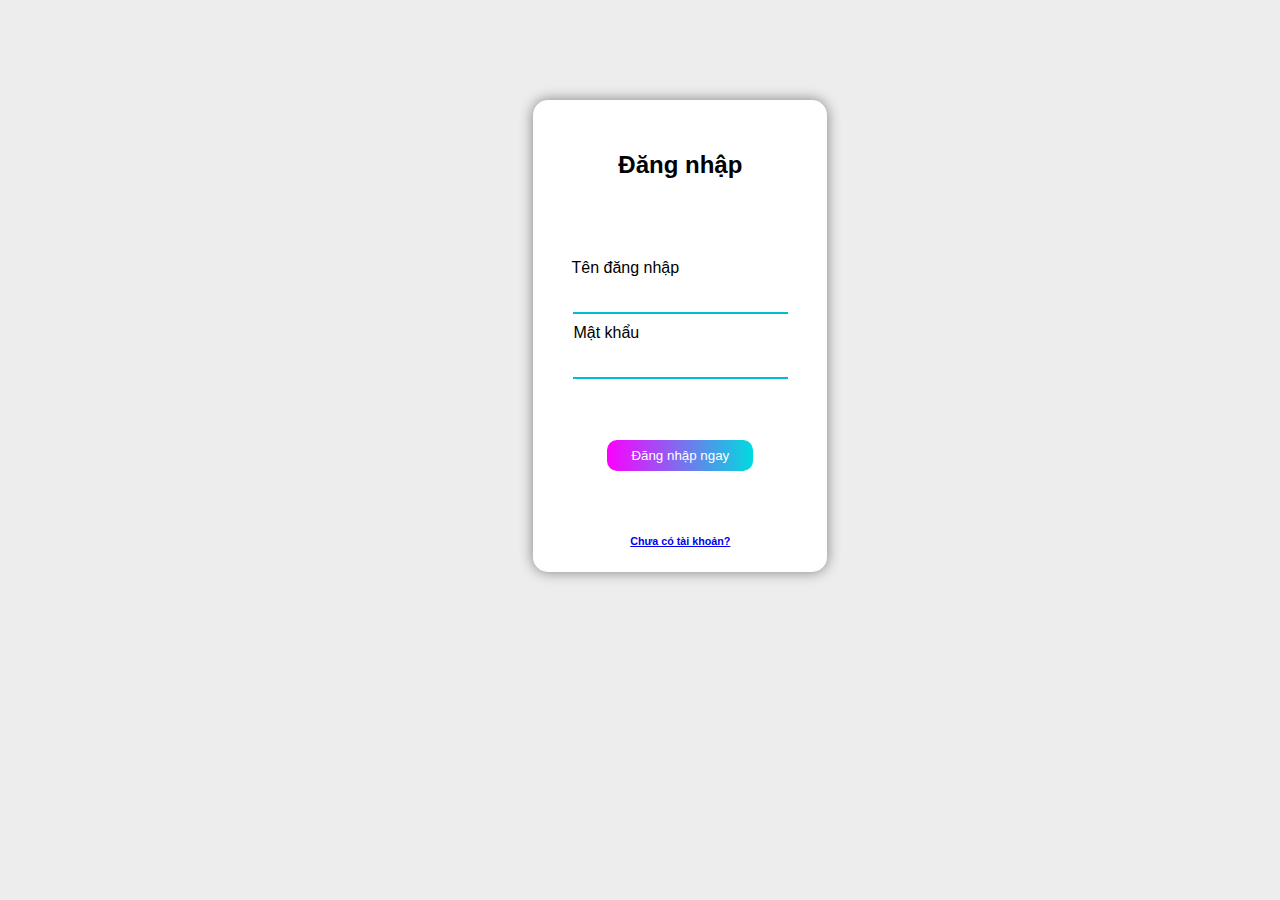
<file: web/dangnhap.html>
<!doctype html>
<html>
<head>
    <meta charset="utf-8">
    <title>Thế giới xe</title>
    <link rel="stylesheet" type="text/css" href="css/dn.css">
</head>

<body>
	<div class="dn">
            <div class="form">
                <h2>Đăng nhập</h2>
                <i class="cach"></i>
                <label style="margin-left: -110px;">Tên đăng nhập</label>
                <input type="text" name="hoten">
                <label style="margin-right: 22px;">Mật khẩu</label>
                <input type="text" name="mk">
                <input id="submit" type="submit" name="submit" value="Đăng nhập ngay"> 
                <a href="Dangky.html"><h6>Chưa có tài khoản?</h6></a>
                
  			</div>    
         
	</div>
        	 
</div>
</body>
</html>
</file>
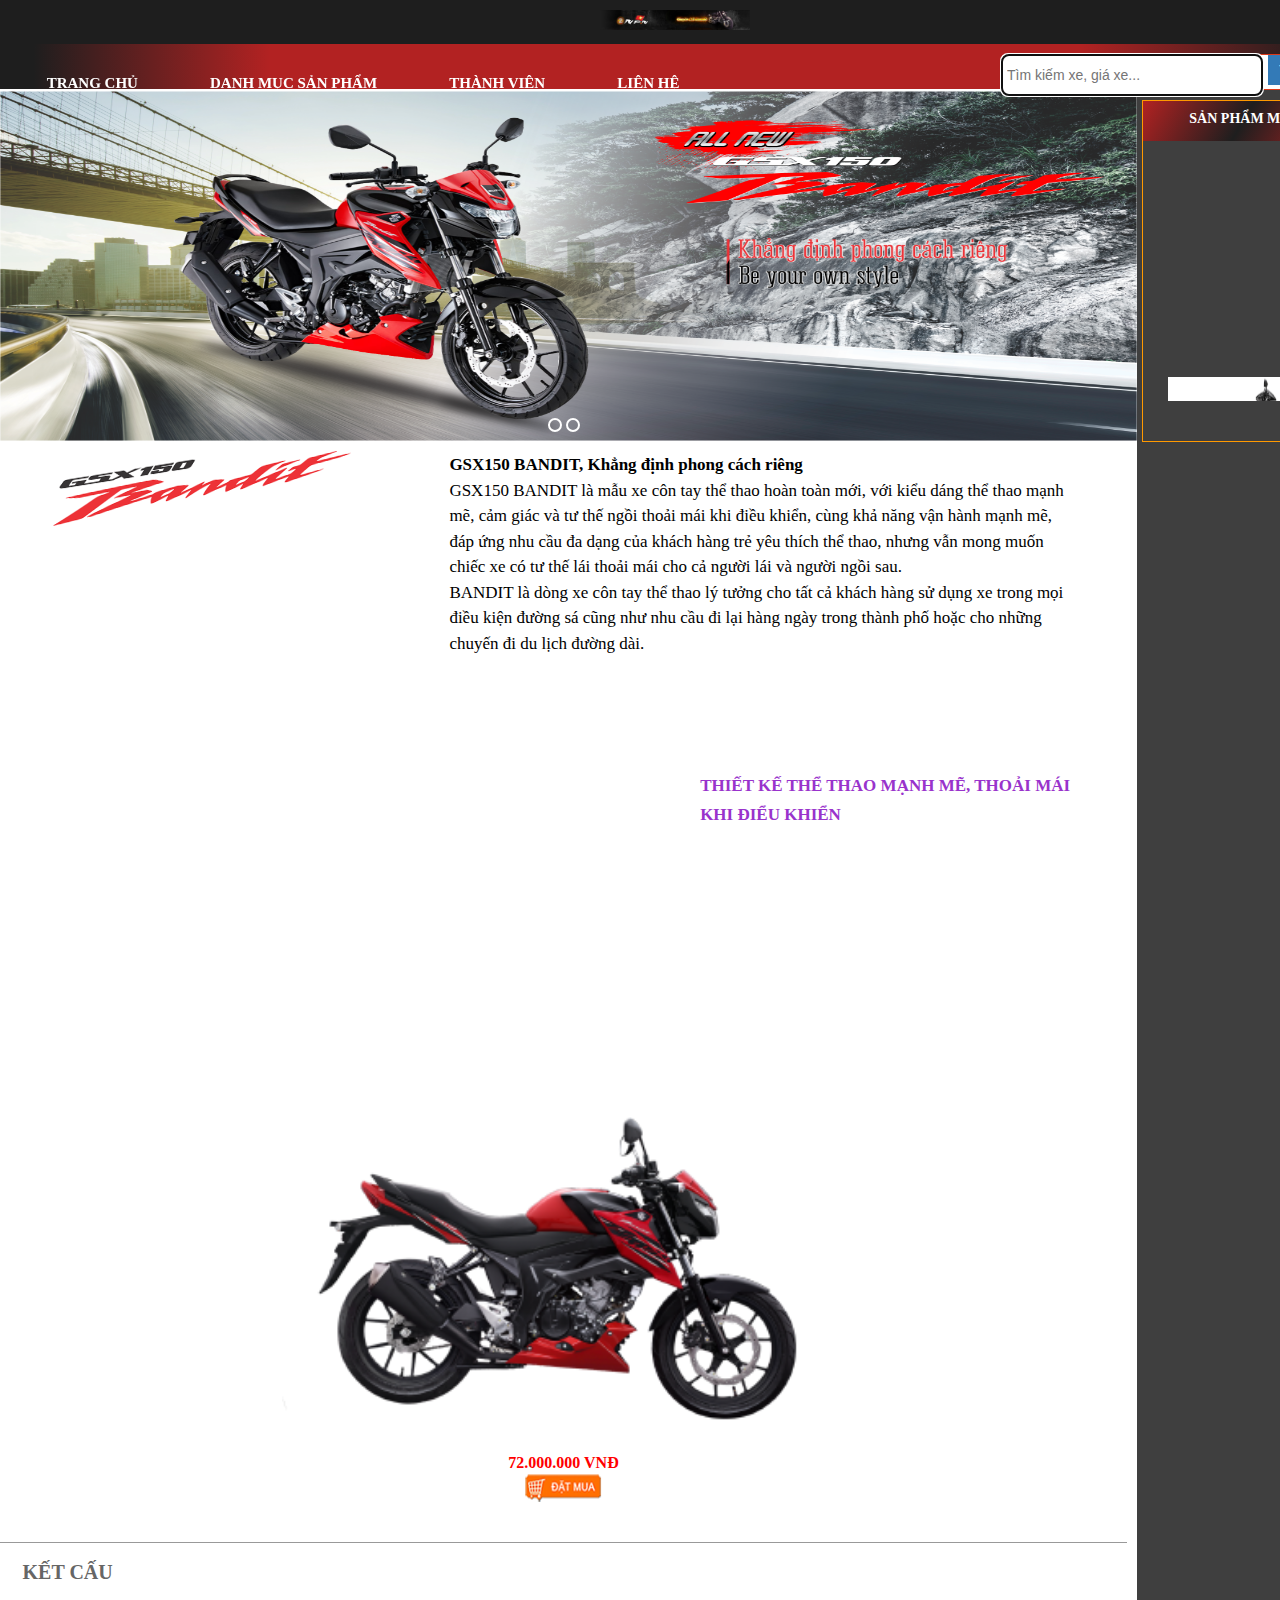
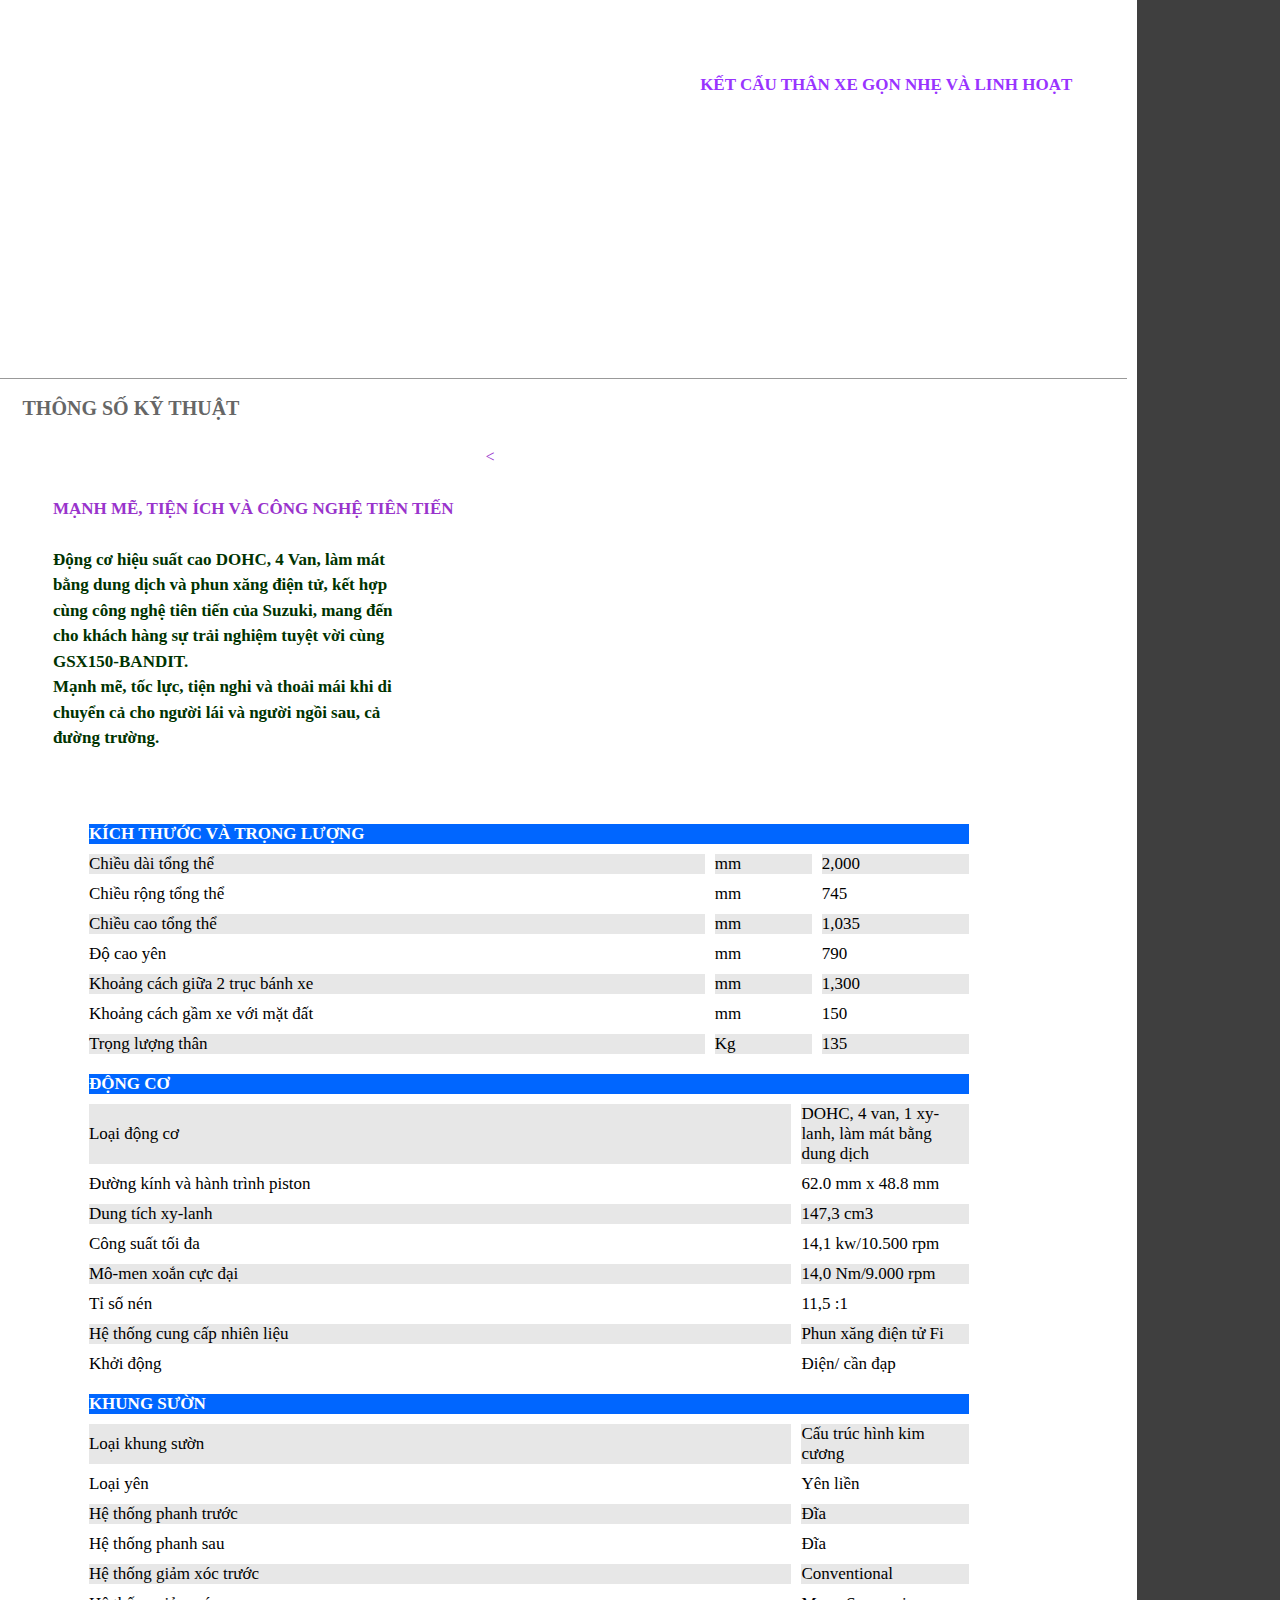
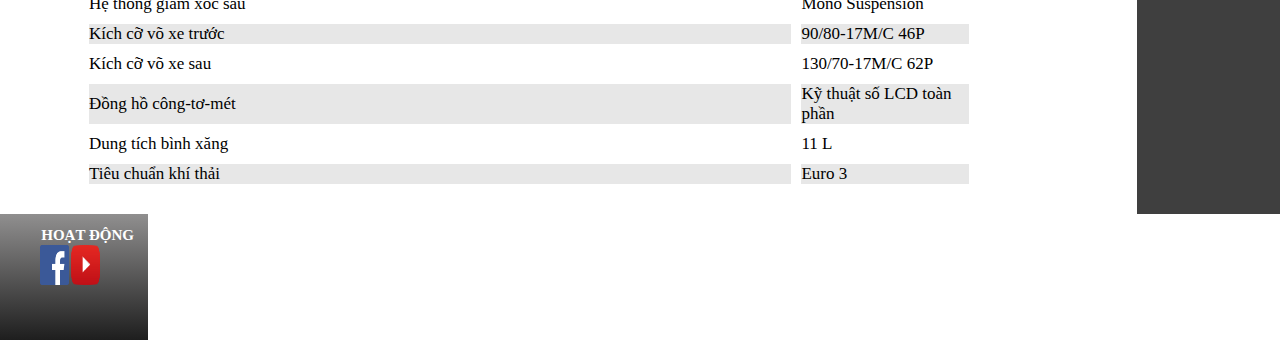
<file: web/GSX.html>
<!doctype html>
<html><!-- InstanceBegin template="/Templates/template.dwt" codeOutsideHTMLIsLocked="false" -->
<head>
    <meta charset="utf-8">
    <!-- InstanceBeginEditable name="doctitle" -->
    <title>Thế giới xe</title>
    <link rel="stylesheet" type="text/css" href="css/cssweb.css">
    <link rel="stylesheet" type="text/css" href="css/chitiet.css">
    <script src="java/chitiet.js"></script>
    <!-- InstanceEndEditable -->
    <!-- InstanceBeginEditable name="head" -->
    <!-- InstanceEndEditable -->
</head>
	
<body>
    <header>
       <img src="Images/logo.png">
    </header>
    <div class="trai">
    </div>
    <nav>
    	<div id="menu">
                	<ul>
                        <li><a href="index.html" target="_self">TRANG CHỦ</a></li>
                        <li>
                        	<a href="#" target="_self">DANH MỤC SẢN PHẨM</a>
                            <ul>
                            	<li>
                                	<img class="bieutuong" src="Images/honda-icb.png"><a href="honda.html"> XE HONDA</a>
                                    <ul>
                                    	<li><a href="honda-so.html">XE SỐ</a></li>
                                        <li><a href="honda-tayga.html">XE TAY GA</a></li>
                                        <li><a href="honda-taycon.html">XE CÔN TAY</a></li>
                                        <li><a href="honda-moto.html">XE MÔ TÔ</a></li>
                                    </ul>
                                </li>
                                <li>
                                	<img class="bieutuong" src="Images/yamaha-icb.png"><a href="yamaha.html"> XE YAMAHA</a>
                                    <ul>
                                    	<li><a href="yamaha-so.html">XE SỐ</a></li>
                                        <li><a href="yamaha-tayga.html">XE TAY GA</a></li>
                                        <li><a href="yamaha-moto.html">XE MÔ TÔ</a></li>
                                    </ul>
                                </li>
                                <li>
                                	<img class="bieutuong" src="Images/suzuki-icb.png"><a href="suzuki.html"> XE SUZUKI</a>
                                    <ul>
                                    	<li><a href="suzuki-so.html">XE SỐ</a></li>
                                        <li><a href="suzuki-tayga.html">XE TAY GA</a></li>
                                        <li><a href="suzuki-contay.html">XE CÔN TAY</a></li>
                                    </ul>
                                </li>
                                <li>
                                	<img class="bieutuong" src="Images/sym-icb.png"><a href="sym.html"> XE SYM</a>
                                    <ul>
                                    	<li><a href="sym-so.html">XE SỐ</a></li>
                                        <li><a href="sym-tayga.html">XE TAY GA</a></li>
                                    </ul>
                                </li>
                                <li>
                                	<img class="bieutuong" src="Images/piaggio-icb.png"><a href="piaggio.html"> XE PIAGGIO</a>
                                </li>
                            </ul>
                        </li>
                        <li>
                        	<a href="#" target="_self">THÀNH VIÊN</a>
                            <ul>
                            	<li><a href="Dangky.html" target="_self">Đăng ký thành viên</a></li>
                                <li><a href="dangnhap.html" target="_self">Đăng nhập</a></li>
                            </ul>
                        </li>
                        <li><a href="Lienhe2.html" target="_self">LIÊN HỆ</a></li>
                    <ul>
                </div>
                <div id="phai">
                </div>
				<div class="tim">
                        <form>
                            <input type="text" autofocus placeholder="Tìm kiếm xe, giá xe..." >
                            <input type="submit" value="Tìm kiếm">
                        </form>
               </div>
    </nav>
    
    <article>
        	<section>
				<!-- InstanceBeginEditable name="noidung" -->
                     <div class="wraper">
                            <div class="slide">
                                <div class="slide_1 ra">
                                   <img src="Images/top-banner-1.png" alt="" width="1120" height="200 ">
                                 </div>
    
                                <div class="slide_3">
                                 <img src="Images/top-banner-2.png"  alt=""  width="1120" height="200 ">
                                </div>
                            </div>
                            <div class="nut">
                                <ul>
                                    <li></li>
                                    <li></li>
                                </ul>
                            </div>
                    </div>
                     <div id="đinhdangkhung">
                    	<div id="left">
                        	<p><img src="Images/web-logo.png"></p>
                        </div>
                        <div id="center" align="left">
                            <p class="fontvanban">
                            	<b>GSX150 BANDIT, Khẳng định phong cách riêng</b><br>GSX150 BANDIT là mẫu xe côn tay thể thao hoàn toàn mới, với kiểu dáng thể thao mạnh mẽ, cảm giác và tư thế ngồi thoải mái khi điều khiển, cùng khả năng vận hành mạnh mẽ, đáp ứng nhu cầu đa dạng của khách hàng trẻ yêu thích thể thao, nhưng vẫn mong muốn chiếc xe có tư thế lái thoải mái cho cả người lái và người ngồi sau.<br>BANDIT là dòng xe côn tay thể thao lý tưởng cho tất cả khách hàng sử dụng xe trong mọi điều kiện đường sá cũng như nhu cầu đi lại hàng ngày trong thành phố hoặc cho những chuyến đi du lịch đường dài.
                             </p>
                        
                        </div>
                         <div style="background-image: url(https://suzuki.com.vn/images/GSX150-Bandit/banner/thiet-ke.png); background-repeat: no-repeat; height: 320px; width: 1097px;padding:10px 20px;text-indent:10px;text-align:left; color:#93C;"> 
                         	<div class="chu"> 
                               <b><br>THIẾT KẾ THỂ THAO MẠNH MẼ, THOẢI MÁI KHI ĐIỂU KHIỂN</b>
                               <div style="text-align: left;"><span style="color: #FFF;"><br>Kiểu dáng thiết kế thể thao, mạnh mẽ của dòng xe thể thao đường phố thuần chất, có cảm giác lái và tư thế ngồi thoải mái cho cả người lái và người ngồi sau, đồng thời vẫn giữ được khả năng vận hành mạnh mẽ, yếu tố đặc trưng của dòng xe GSX-R và GSX-S phù hợp cho cả những chuyến hành trình dài, và đi trong thành phố, kể cả khi đi 2 người.</span>
                               </div>
                             </div>
                        </div>
                        <div class="xe">
                        	<img class="hinhxe" src="Images/XE/Suzuki/GSX150 - BANDIT.png">
                            <p><span class="gia">72.000.000 VNĐ</span></p>
                            <a class="chonmua" href="#"><img class="nutchonmua" src="Images/Chonmua.png"></a>
                   		</div>
                        <br><br>
                        <div id="kc" align="left">
                        	<hr size=3 with=20% color="#999999"><br>
                            <a href="#">KẾT CẤU</a>
                            <br><br>
                        </div>
                        <div style="background-image: url(https://suzuki.com.vn/images/GSX150-Bandit/banner/tskt.png); background-repeat: no-repeat; height: 320px; width: 1097px;padding:10px 20px;text-indent:10px;text-align:left; color:#93F;"> 
                            <div class="ketcau"> 
                                
                                <br><b>KẾT CẤU THÂN XE GỌN NHẸ VÀ LINH HOẠT</b>
                                <div style="text-align: left;"><span style="color: #FFF;"><br>Kết cấu thân xe gọn nhẹ nhằm tăng khả năng linh <br>hoạt và cơ động khi điều khiển, tối đa hóa khả năng điều khiển và ổn định khi vận hành, đồng thời phát huy tối đa công suất giúp xe mạnh mẽ và thể thao hơn phù hợp cho việc du chuyển trong thành phố và đường trường.</span>
                                </div>
                             </div>
                             </div>
                            </div>
                        </div>
                        <br><br>
                        <div id="kc" align="left">
                        	<hr size=3 with=20% color="#999999"><br>
                            <a href="#">THÔNG SỐ KỸ THUẬT</a>
                            <br><br>
                        </div>
                        <div style="background-image: url(https://suzuki.com.vn/images/GSX150-Bandit/banner/ket-cau.png); background-repeat: no-repeat; height: 320px; width: 1097px;padding:10px 20px;text-indent:10px;text-align:left; color:#93C;"> 
                            <<div class="kythuat" align="left"> 
                               <b><br>MẠNH MẼ, TIỆN ÍCH VÀ CÔNG NGHỆ TIÊN TIẾN </b>
                               <div style="text-align: left;"><span style="color: #030;"><br>Động cơ hiệu suất cao DOHC, 4 Van, làm mát<br> bằng dung dịch và phun xăng điện tử, kết hợp<br> cùng công nghệ tiên tiến của Suzuki, mang đến<br> cho khách hàng sự trải nghiệm tuyệt vời cùng<br> GSX150-BANDIT.<br>Mạnh mẽ, tốc lực, tiện nghi và thoải mái khi di<br> chuyển cả cho người lái và người ngồi sau, cả<br> đường trường.</span>
                               </div>
                             </div>
                            </div>
                        </div><br><br>
                        <div class="bang">
                        	<table width="900"  cellspacing="10" cellpadding="0" align="left">
                                  <tr class="xanh">
                                    <td colspan="3">KÍCH THƯỚC VÀ TRỌNG LƯỢNG</td>
                                  </tr>
                                  <tr class="xam">
                                    <td width="625">Chiều dài tổng thể</td>
                                    <td width="98">mm</td>
                                    <td width="149">2,000</td>
                                  </tr>
                                  <tr class="trang">
                                    <td>Chiều rộng tổng thể</td>
                                    <td>mm</td>
                                    <td>745</td>
                                  </tr>
                                  <tr class="xam">
                                    <td>Chiều cao tổng thể</td>
                                    <td>mm</td>
                                    <td>1,035</td>
                                  </tr>
                                  <tr class="trang">
                                    <td>Độ cao yên</td>
                                    <td>mm</td>
                                    <td>790</td>
                                  </tr>
                                  <tr class="xam">
                                    <td>Khoảng cách giữa 2 trục bánh xe</td>
                                    <td>mm</td>
                                    <td>1,300</td>
                                  </tr>
                                  <tr class="trang">
                                    <td>Khoảng cách gầm xe với mặt đất</td>
                                    <td>mm</td>
                                    <td>150</td>
                                  </tr>
                                  <tr class="xam">
                                    <td>Trọng lượng thân</td>
                                    <td>Kg</td>
                                    <td>135</td>
                                  </tr>
                                </table>

                        </div>
                        <br><br><br><br><br>
                        <div class="bang">
                        	<table width="900"  cellspacing="10" cellpadding="0" align="left">
                                  <tr class="xanh">
                                    <td colspan="2">ĐỘNG CƠ</td>
                                  </tr>
                                  <tr class="xam">
                                    <td width="625">Loại động cơ</td>
                                    <td width="149">DOHC, 4 van, 1 xy-lanh, làm mát bằng dung dịch</td>
                                  </tr>
                                  <tr class="trang">
                                    <td>Đường kính và hành trình piston</td>
                                    <td>62.0 mm x 48.8 mm</td>
                                  </tr>
                                  <tr class="xam">
                                    <td>Dung tích xy-lanh</td>
                                    <td>147,3 cm3</td>
                                  </tr>
                                  <tr class="trang">
                                    <td>Công suất tối đa</td>
                                    <td>14,1 kw/10.500 rpm</td>
                                  </tr>
                                  <tr class="xam">
                                    <td>Mô-men xoắn cực đại</td>
                                    <td>14,0 Nm/9.000 rpm</td>
                                  </tr>
                                  <tr class="trang">
                                    <td>Tỉ số nén</td>
                                    <td>11,5 :1</td>
                                  </tr>
                                  <tr class="xam">
                                    <td>Hệ thống cung cấp nhiên liệu</td>
                                    <td>Phun xăng điện tử Fi</td>
                                  </tr>
                                  <tr class="trang">
                                    <td>Khởi động</td>
                                    <td>Điện/ cần đạp</td>
                                  </tr>
                                </table>

                        </div>
                        <br><br><br><br><br>
                        <div class="bang">
                        	<table width="900"  cellspacing="10" cellpadding="0" align="left">
                                  <tr class="xanh">
                                    <td colspan="2">KHUNG SƯỜN</td>
                                  </tr>
                                  <tr class="xam">
                                    <td width="625">Loại khung sườn</td>
                                    <td width="149">Cấu trúc hình kim cương</td>
                                  </tr>
                                  <tr class="trang">
                                    <td>Loại yên</td>
                                    <td>Yên liền</td>
                                  </tr>
                                  <tr class="xam">
                                    <td>Hệ thống phanh trước</td>
                                    <td>Đĩa</td>
                                  </tr>
                                  <tr class="trang">
                                    <td>Hệ thống phanh sau</td>
                                    <td>Đĩa</td>
                                  </tr>
                                  <tr class="xam">
                                    <td>Hệ thống giảm xóc trước</td>
                                    <td>Conventional</td>
                                  </tr>
                                  <tr class="trang">
                                    <td>Hệ thống giảm xóc sau</td>
                                    <td>Mono Suspension</td>
                                  </tr>
                                  <tr class="xam">
                                    <td>Kích cỡ võ xe trước</td>
                                    <td>90/80-17M/C 46P</td>
                                  </tr>
                                  <tr class="trang">
                                    <td>Kích cỡ võ xe sau</td>
                                    <td>130/70-17M/C 62P</td>
                                  </tr>
                                  <tr class="xam">
                                    <td>Đồng hồ công-tơ-mét</td>
                                    <td>Kỹ thuật số LCD toàn phần</td>
                                  </tr>
                                  <tr class="trang">
                                    <td>Dung tích bình xăng</td>
                                    <td>11 L</td>
                                  </tr>
                                  <tr class="xam">
                                    <td>Tiêu chuẩn khí thải	</td>
                                    <td>Euro 3</td>
                                  </tr>
                                </table>

                        </div>
                <!-- InstanceEndEditable -->
            </section>
            	<aside id="right">
				<!-- InstanceBeginEditable name="samphammoi" -->
                
                    <div>
                            <p>SẢN PHẨM MỚI</p>
                            <marquee onMouseOut="start()" onMouseOver="stop()" scrollamount="4" scrolldelay="100" direction="up">
                                <div>
                                    <img src="Images/XE/Honda/danh-gia-honda-air-blade-2015-gia-xe-va-chi-tiet-hinh-anh-457-1420225983-54a6edbf31871.jpg">
                                    <p><a href="#">Honda Air Blade 2015 </a></p>
                                    <p class="maugia">40.990.000 VND</p>
                                </div>
                                <div id="viencham">
                                    <img src="Images/XE/Honda/danh-gia-xe-future-2016-honda-hinh-anh-gia-ban-moi-nhat-1.jpg" >
                                    <p><a href="#">Honda Future 125 FI</a></p>
                                    <p class="maugia">30.990.000 VND</p>
                                </div>
                                <div>
                                    <img src="Images/XE/Honda/vision-1443.jpg">
                                    <p><a href="#">VISION 2014 </a></p>
                                    <p class="maugia">29.990.000 VND</p>
                                </div>
                                 <div>
                                    <img src="Images/XE/Honda/Đánh-giá-xe-Honda-Blade-110-2016-hình-ảnh-giá-bán-thị-trường-7.jpg">
                                    <p><a href="#">Honda Blade</a></p>
                                    <p class="maugia">20.600.000 VND</p>
                                </div>
                                <div>
                                    <img src="Images/XE/Honda/4514790_Xe_Tinhte_SH_2.jpg">
                                    <p><a href="#">SH 150cc </a></p>
                                    <p class="maugia">79.990.000 VND</p>
                                </div
                            ></marquee>
              </div>
				<!-- InstanceEndEditable -->
            	
            	
                    
      </aside>
    </article>
    <footer>
    		<p>HOẠT ĐỘNG</p>
            <a href="https://www.facebook.com/profile.php?id=100008119811438"><img class="img" src="Images/facebook.png"></a>
            <a href="https://www.youtube.com/channel/UCP-v-aRbWhEjOKWXxTo7wJw?view_as=subscriber"><img class="img" src="Images/youtube.png"></a>
    </footer>
</body>
<!-- InstanceEnd --></html>
</file>
<file: web/css/cssweb.css>
@charset "utf-8";
/* CSS Document */

*{
	margin:0px;
	padding:0px;
}
body>header{	
	background-color:#1e1e1e;
	width:1349px;
}
nav{
	clear:both;
	background:radial-gradient(circle, #B22222 30%, #B22222 60%, #1e1e1e 95%);
	text-align:center;
	padding-left:0%;
	height:45px;
	width:1349px;
	position: -webkit-sticky;
  	position: sticky;
  	top: 0;
	z-index:10;
}


div#menu{
	width:52.34%;
	height:5%;
	float:left;
}
div#menu >ul{
	list-style:none;
}
div#menu >ul>li{
	float:left;
	margin-left:4.2%;
	margin-right:1.2%;
	margin-top:2%;
	position:relative;
	padding:0px 12px;
}
div#menu >ul>li a{
	font-family:"Times New Roman", Times, serif;
	font-size:9px;
	font-weight:bold;
	color:#FFF;
	text-decoration:none;
	padding-top:17px;
	padding-bottom:14px;
	padding-left:5px;
	padding-right:5px;
}
div#menu>ul>li>a:hover{
	background-color:#1e1e1e;

}
div#menu >ul>li>a{
	font-family:"Times New Roman", Times, serif;
	font-size:15px;
	font-weight:bold;
	color:#FFF;
	text-decoration:none;
}
div#menu >ul>li>ul{
	margin-top:7%;
	list-style:none;
	line-height:160%;
	display:none;
	position:absolute;
	width:180px;
}
	
div#menu >ul>li:hover ul{
	display:block;
	background-color:#1e1e1e;
	border:1.3px #1e1e1e solid;
}
div#menu >ul>li>ul>li:hover{
	transform:scaleX(1.1);
	text-shadow:2.5px 2.5px 1px #1e1e1e;
	background-color:#1e1e1e;
	border-radius:10px;
	border-left:1.2px #dd3818 solid;
	border-right:1.2px #dd3818 solid;
	transition:all 0.3s ease;
	position:relative;
}

.bieutuong{
	width:40px;
	height:19px;
}

.tim{
	float:left;
	margin-left:6.3%;
	background-color:#FFF;
	margin-top:5px;
	height:34px;
	width:346px;
	border:1px solid #dd3818;
	border-radius:5px;
}
.tim input[type=text]
{
	float:left;
	height:30px;
	width:250px;
	padding-left:15px;
	padding-top:2px;
	padding-bottom:2px;
	font-size:14px;
	border-radius:7px;
	border:none;
}
.tim input[type=submit]
{
	float:right;
	height:100%;
	width:80px;
	padding-top:7px;
	padding-bottom:7px;
	background:#FFF;
	border-top-right-radius:5px;
	border-bottom-right-radius:5px;
	font-size:14px;
}
.tim input[type=submit]:hover
{
	cursor:pointer;
}
div#menu ul li ul li ul{
	list-style:none;
}
div#menu ul li ul li:hover ul li{
	display:block;
	background-color:#1e1e1e;
	height:25px;
	width:150px;	
}
div#menu ul li ul li:hover ul li:hover{
	transform:scaleX(1.1);
	text-shadow:2.5px 2.5px 1px #1e1e1e;
	background-color:#1e1e1e;
	border-radius:10px;
	border-left:1.2px #dd3818 solid;
	border-right:1.2px #dd3818 solid;
	transition:all 0.3s ease;
	position:relative;
}
div#menu ul li ul li:hover ul{
	display:block;
	background-color:#1e1e1e;
	height:70px;
	position:absolute;
	margin-left:170px;
	width:150px;
	margin-top:-30px;
	
}
div#menu ul li ul li ul li{
	display:none;
}

article{
	display:table-row;
	width:1349px;
	
}
aside#right,section{
	display:table-cell;
	vertical-align:top;
}
section{
	width:1149px;
	height:auto;
	padding:20px 10px;
	background-color:#FFF;
	
}
aside#right{
	width:200px;
	height:auto;
	padding-left:5px;
	padding-right:5px;
	background-color:#3f3f3f ;

}
aside#right>div{
	margin-top:10px;
	border:1px #F90 solid;
	width:200px;
	height:auto;
	background-color:#3f3f3f ;

}
aside#right>div>p{
	/*background-color:#dd3818;*/
	background: linear-gradient(120deg, #B22222, #1e1e1e,#B22222);
	color:white;
	font-family:"Times New Roman", Times, serif;
	font-size:14px;
	font-weight:bold;
	text-align:center;
	height:30px;
	padding-top:10px;
}
aside#right>div>marquee{
	height:260px;
	width:200px;
	text-align:center;
}
aside#right>div>marquee a{
	text-decoration:none;
	font-family:Arial, Helvetica, sans-serif;
	font-size:10px;
	color:#F90;
}
aside#right>div>marquee div{
	margin-top:5px;
	margin-bottom:10px;
}
aside#right>div>marquee div#viencham{
	padding-top:10px;
	padding-bottom:10px;
	border-bottom:2px dotted #F90;
	border-top:2px dotted #F90;
}
.maugia{
	color:white;
	font-family:"Times New Roman", Times, serif;
	font-size:14px;
	font-weight:bold;
}
aside#right>div>marquee img{
	width:150px;
	height:100px;
}

footer {
    padding: 1% 1% 1% 3%; /* padding: top right bottom left */
    height: 100px;
    background: linear-gradient(to top, #1e1e1e, #908f8f);
    position: absolute;
    z-index: -2;
}

footer p {
    font-family: "Times New Roman", Times, serif;
    font-size: 15px;
    font-weight: bolder;
    color: #FFF;
    margin-left: 3%;
}

footer img {
    width: 30%;
    height: 40%;
    float: left;
    margin-left: 2%;
    margin-top: 0.6%;
}

footer img:hover {
    transform: scale(1.3);
    transition: all 0.3s ease;
}
/* cssweb.css */

/* Thiết lập cho header */
header {
    background-color: #333; /* Màu nền */
    padding: 10px 0; /* Khoảng cách lề */
    text-align: center; /* Canh giữa nội dung trong header */
}

header img {
    width: 150px; /* Kích thước logo */
}

/* Thiết lập cho phần menu */
#menu ul {
    list-style-type: none; /* Xóa đi dấu đầu dòng */
    padding: 0;
}

#menu ul li {
    position: relative;
    float: left;
    margin-right: 20px; /* Khoảng cách giữa các menu item */
}

#menu ul li a {
    display: block;
    padding: 10px 15px;
    color: #fff; /* Màu chữ */
    text-decoration: none; /* Xóa gạch chân cho liên kết */
}

#menu ul li:hover > ul {
    display: block; /* Hiển thị submenu khi rê chuột vào */
}

#menu ul ul {
    display: none;
    position: absolute;
    background-color: #333; /* Màu nền submenu */
    border-radius: 0 0 4px 4px; /* Góc bo tròn phía dưới */
    box-shadow: 0 3px 6px rgba(0, 0, 0, 0.2); /* Đổ bóng */
}

#menu ul ul li {
    width: 200px; /* Độ rộng submenu */
    float: none; /* Bỏ float */
}

#menu ul ul a {
    padding: 10px;
    color: #fff; /* Màu chữ submenu */
}

#menu ul ul a:hover {
    background-color: #555; /* Màu khi hover vào submenu */
}

/* Thiết lập cho nút tìm kiếm */
.tim {
    float: right; /* Canh phải */
    margin-top: 10px; /* Khoảng cách từ menu đến form tìm kiếm */
}

.tim input[type="text"], .tim input[type="submit"] {
    height: 30px; /* Độ cao input và button */
    padding: 5px; /* Khoảng cách lề */
    border: none; /* Xóa viền */
    font-size: 14px; /* Cỡ chữ */
}

.tim input[type="submit"] {
    background-color: #337ab7; /* Màu nút tìm kiếm */
    color: #fff; /* Màu chữ nút */
    cursor: pointer; /* Con trỏ tay khi rê chuột vào */
}

.tim input[type="submit"]:hover {
    background-color: #286090; /* Màu khi hover vào nút */
}
</file>
<file: web/css/CUB.css>
@charset "utf-8";
/* CSS Document */

* {
    margin: 0;
    padding: 0;
    border: none;
}
html,body {
    width: 100%;
    height: 100%;
}
.wraper {
    width: 100%;
    height: 100%;
    position: relative;
}
.slide {
    width: 100%;
    height: 100%;
}
 
.slide_1 {


    background-repeat: no-repeat;
    background-size: cover;
    position: absolute;
    top:0;
    z-index: 1;
    opacity: 0;
}
.slide_3 {
 
    
    background-repeat: no-repeat;
    background-size: cover;
    position: absolute;
    top:0;
    z-index: 3;
    opacity: 0;
}
.nut {
    position: absolute;
    left: 50%;
    transform: translateX(-50%);
    z-index: 999;
	margin-top:-2%;
	
}
.nut ul li {
    width: 10px;
    height: 10px;
    border:2px solid #FFF;
    display: inline-block;
    border-radius: 100%;
    cursor: pointer;
}
 
.nut ul li:hover {
    background-color: white;
}
.ra{
    transition: 1.5s;
    opacity: 1;
}
aside#right,section{
	display:table-cell;
	vertical-align:top;
}
section{
	width:1127px;
	height:auto;
	padding-top:0.1%;
	padding-left:0%;
	float:left;
	background-color:#FFF;
	text-align:center;
}
section img{
	width:1137px;
	height:390px;
	position:relative;
}
div#kc>a{
	font-size:20px;
	font-weight:bold;
	color:#666666;
	text-decoration:none;
	padding-right:25%;
	padding-left:25%;
	padding-top:0%;
	padding-bottom:1px;
}
.do{
	color:red;
	padding-left:5%;
}
.xam{
	color:#666666;
	padding-left:5%;
}
.font{
	font-family:"Times New Roman", Times, serif;
}
.font>img{
	width:1000px;
	height:400px;
	padding-left:3%;
}
.dx{
	padding-left:5%;
	color:#666666;
}
div#xe{
	width:100%;
	height:auto;
}


div#xe >div{
	text-align:center;
	width:23%;
	height:215px;
	float:left;
	margin-left:1.6%;
	margin-top:1.6%;
	
}
div#xe >div img{
	width:100%;
	height:84%;
	border-radius:13px;
	position:static;
	border:1px solid black;
	
}
div#xe >div a{
	font-family:"Times New Roman", Times, serif;
	font-size:15px;
	font-weight:bolder;
	color:black;
	text-decoration:none;
}
div#xe >div a:hover{
	color:#dd3818;
	text-shadow:1px 1px 1px #f4a565;
}
div#xe >div img:hover{
	transform:scale(1.1);
	transition:all.6s ease;
	margin-bottom:10px;
}
.xam>img{
	width:800px;
	height:400px;
}
.do a>img{
	width:900px;
	height:500px;
	position:static;
	display:block;
	margin-left:auto;
	margin-right:auto;
}
img.cangiua{
	display:block;
	margin-left:auto;
	margin-right:auto;
}
.hinhxe{
	width:50%;
	height:50%;
	border-radius:13px;
	position:static;
}
.hinh p{
	font-family:"Times New Roman", Times, serif;
	font-weight:bolder;
	color:red;
	
}
.nutchonmua{
	width:7%;
	height:30px;
}
</file>
<file: web/css/dk.css>
@charset "utf-8";
/* CSS Document */

div#dangky{
	height:440px;
	padding-top:20px;
	padding-left:20px;
	border:1px black solid;
	border-top:none;
	margin-left:13.5%;
	background-color:#fdfdfd;
}
div#dktv{
	padding-top:3px;
}
div#dktv>p{
	background: linear-gradient(#c4aaa5,#dd3818,#dd3818);
	border-top-left-radius:2px;
	border-top-right-radius:2px;
	text-align:center;
	font-size:16px;
	font-weight:bold;
	color:white;
	height:25px;
	padding-top:5px;
	margin-left:13.5%;
}
div#dangky>fieldset{
	width:700px;
	font-family:"Times New Roman", Times, serif;
	font-size:16px;
	margin-bottom:30px;
	
}
fieldset#thongtincn{
	text-align:left;
	margin-left:6%;
	height:200px;
	line-height:22px;
	padding-top:5px;
	padding-left:25px;
	padding-right:50px;
}
fieldset#thongtindn{
	text-align:left;
	margin-left:6%;
	height:130px;
	line-height:24px;
	padding-top:10px;
	padding-left:25px;
	padding-right:50px;
}
s
</file>
<file: web/css/dn.css>
@charset "utf-8";
/* CSS Document */



*{
    margin:0;
    padding:0;
    border:none;
    font-family: 'Open Sans', sans-serif;
}
body {
    overflow: hidden;
    background-color: #ededed;
}
.dn {
    display: grid;
    grid-template-columns: repeat(12,1fr);
    grid-template-rows: minmax(100px,auto);
}
 
.form {
    border: 1px solid #80808000;
    grid-column: 6/9;
    grid-row: 3;
    height: 470px;
    width: 292px;
    display: flex;
    flex-direction: column;
    align-items: center;
    position: relative;
    border-radius: 15px;
    box-shadow: 0px 0px 14px 0px grey;
    background-color: white;
}
h2 {
    margin-top: 50px;
    margin-bottom: 30px;
}
/*cach ra*/
i.cach {
    display: block;
    margin-bottom: 50px;
    font-size: 28px;
}
 
label {
    margin-left: -126px;
    display: block;
    font-weight: lighter;
 
}
input{
    display: block;
    border-bottom: 2px solid #00BCD4;
    margin-top: 10px;
    margin-bottom: 10px;
    outline-style: none;
}
input#check1{
	margin-right:68%;
}
#check1>label{
	margin-top:220%;
}
input[type="text"] {
    padding: 5px;
    width: 70%;
}
 
input#submit {
    padding: 8px;
    width: 50%;
    border-radius: 10px;
    border: none;
    position: absolute;
    bottom: 90px;
    cursor: pointer;
	color:#FFF;
    background: linear-gradient(to right, #fc00ff, #00dbde);
}
input#submit:hover{
 
    background: linear-gradient(to right, #fc466b, #3f5efb); 
}
.form>a{
	padding-top:50%;
}
</file>
<file: web/css/chitiet.css>
@charset "utf-8";
/* CSS Document */

* {
    margin: 0;
    padding: 0;
    border: none;
}
html,body {
    width: 100%;
    height: 100%;
}
aside#right>div{
	margin-top:10px;
	border:1px #F90 solid;
	width:200px;
	height:340px;

}
.wraper {
    width: 100%;
    height: 100%;
    position: relative;
}
.slide {
    width: 100%;
    height: 100%;
}
 
.slide_1 {


    background-repeat: no-repeat;
    background-size: cover;
    position: absolute;
    top:0;
    z-index: 1;
    opacity: 0;
}
.slide_3 {
 
    
    background-repeat: no-repeat;
    background-size: cover;
    position: absolute;
    top:0;
    z-index: 3;
    opacity: 0;
}
.nut {
    position: absolute;
    left: 50%;
    transform: translateX(-50%);
    z-index: 999;
	margin-top:29%;
	
}
.nut ul li {
    width: 10px;
    height: 10px;
    border:2px solid #FFF;
    display: inline-block;
    border-radius: 100%;
    cursor: pointer;
}
 
.nut ul li:hover {
    background-color: white;
}
.ra{
    transition: 1.5s;
    opacity: 1;
}
aside#right,section{
	display:table-cell;
	vertical-align:top;
}
section{
	width:1127px;
	height:auto;
	padding-top:0.1%;
	padding-left:0%;
	float:left;
	background-color:#FFF;
	text-align:center;
}
section img{
	width:1137px;
	height:350px;
	position:relative;
}
.fontvanban{
	font-family:"Times New Roman", Times, serif;
	font-size:17px;
	color:black;
	margin:7%;
	line-height:150%;
	float:left;
	
}
div#left,div#center{
	display:table-cell;
	height:62.5%;
}
div#left{
	width:27.34%;
}
div#center{
	width:50%;
}
div#left img{
	padding-top:110%;
	padding-bottom:50%;
	margin-top:-20%;
	width:80%;
	height:120%;
	border-radius:20%;
	transform:skewY(-9deg);
}
.chu{
	font-family:"Times New Roman", Times, serif;
	font-size:17px;
	margin:2%;
	line-height:170%;
	float:left;
	padding-left:60%;

}
.hinhxe{
	width:50%;
	height:50%;
	border-radius:13px;
	position:static;
}
.nutchonmua{
	width:7%;
	height:30px;
}
.xe p{
	font-family:"Times New Roman", Times, serif;
	font-weight:bolder;
	color:red;
	
}
div#kc>a{
	font-size:20px;
	font-weight:bold;
	color:#666666;
	text-decoration:none;
	padding-right:25%;
	padding-left:2%;
	padding-top:0%;
	padding-bottom:1px;
}
.ketcau{
	font-family:"Times New Roman", Times, serif;
	font-size:17px;
	margin:2%;
	line-height:200%;
	float:left;
	padding-left:60%;

}
.kythuat{
	font-family:"Times New Roman", Times, serif;
	font-size:17px;
	margin:2%;
	line-height:150%;
	font-weight:bolder;
	float:left;
	padding-left:1%;

}
.bang{
	font-family:"Times New Roman", Times, serif;
	font-size:17px;
	padding-left:7%;
	text-align:left;
}
.xanh{
	color:#FFF;
	background-color:#06F;
	font-weight:bold;
}
.xam{
	background-color:#e7e7e7;
}
.trang :hover{
	background-color:#e7e7e7;
}
div#khung{
	padding-top:5%;
}
.vanban{
	font-family:"Times New Roman", Times, serif;
	font-size:17px;
	color:black;
	margin:15%;
	line-height:150%;
	float:left;
	padding-left:20%;
	
}
</file>
